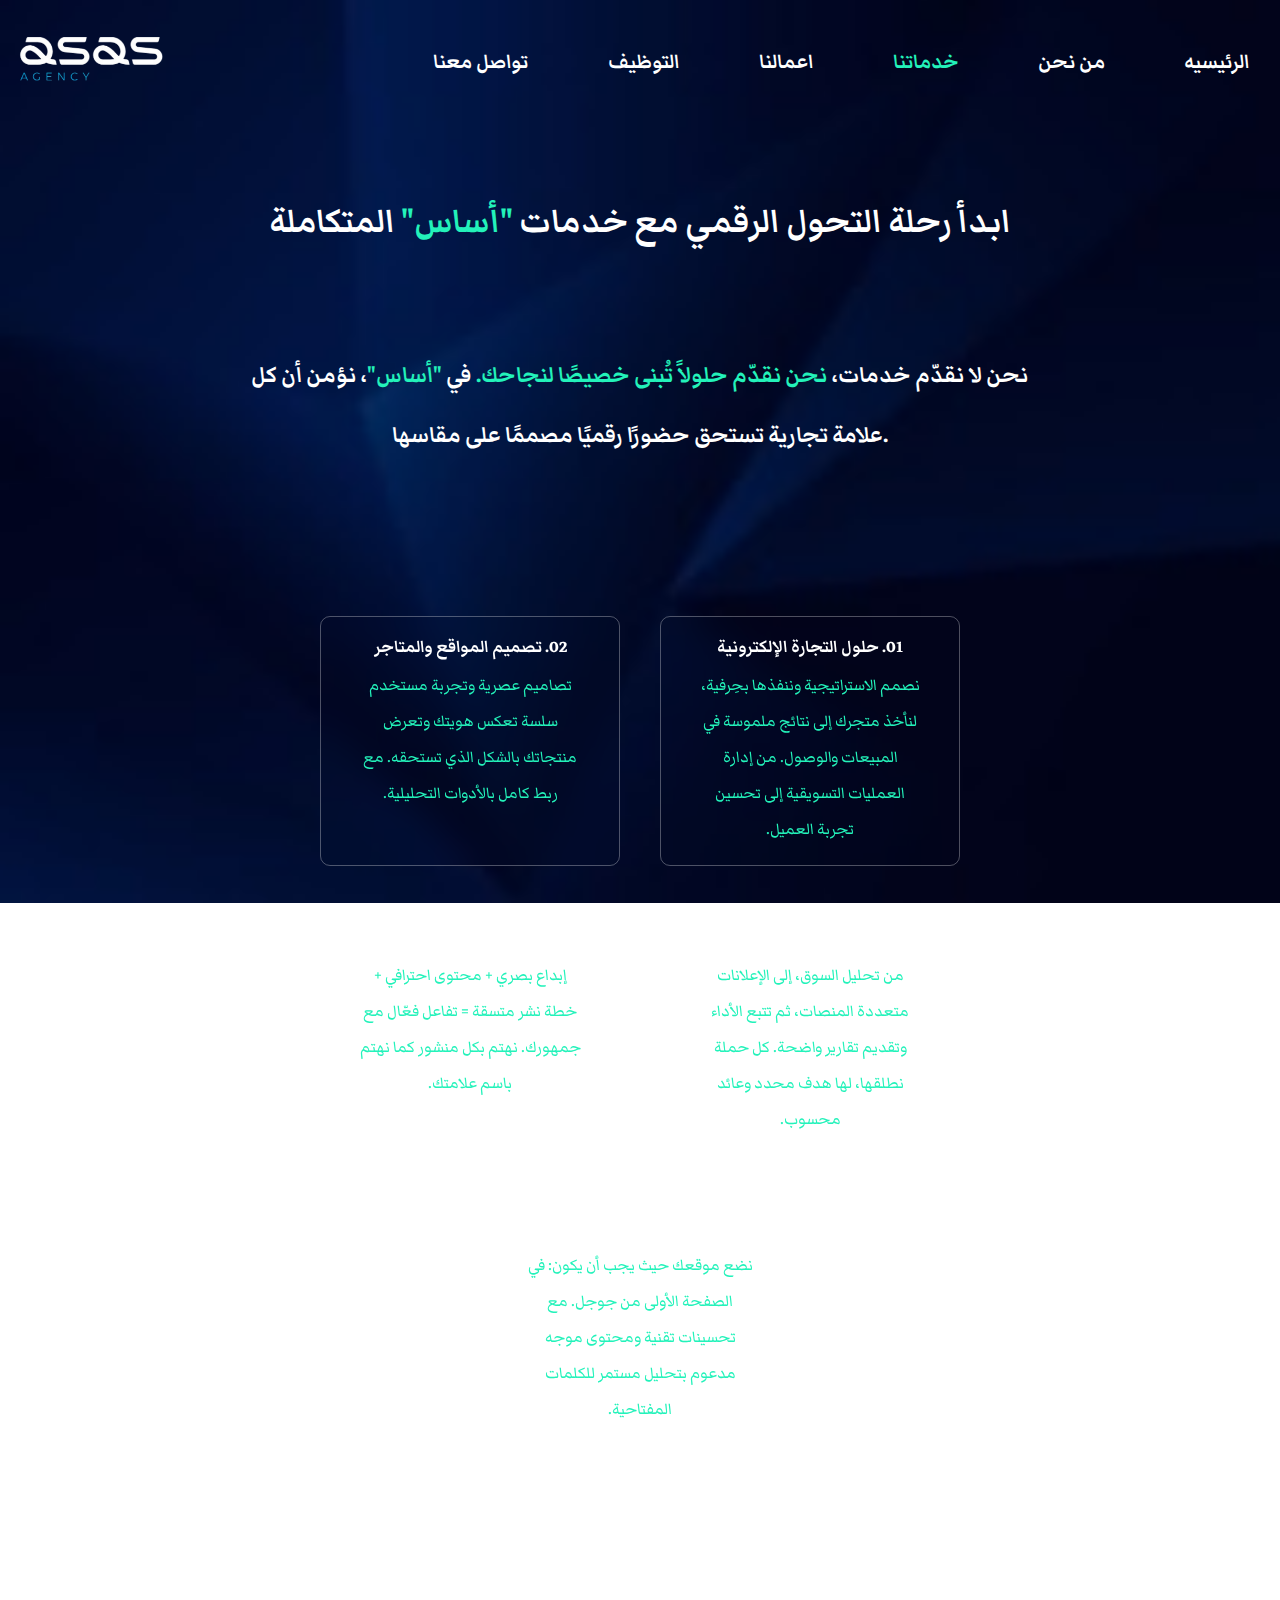
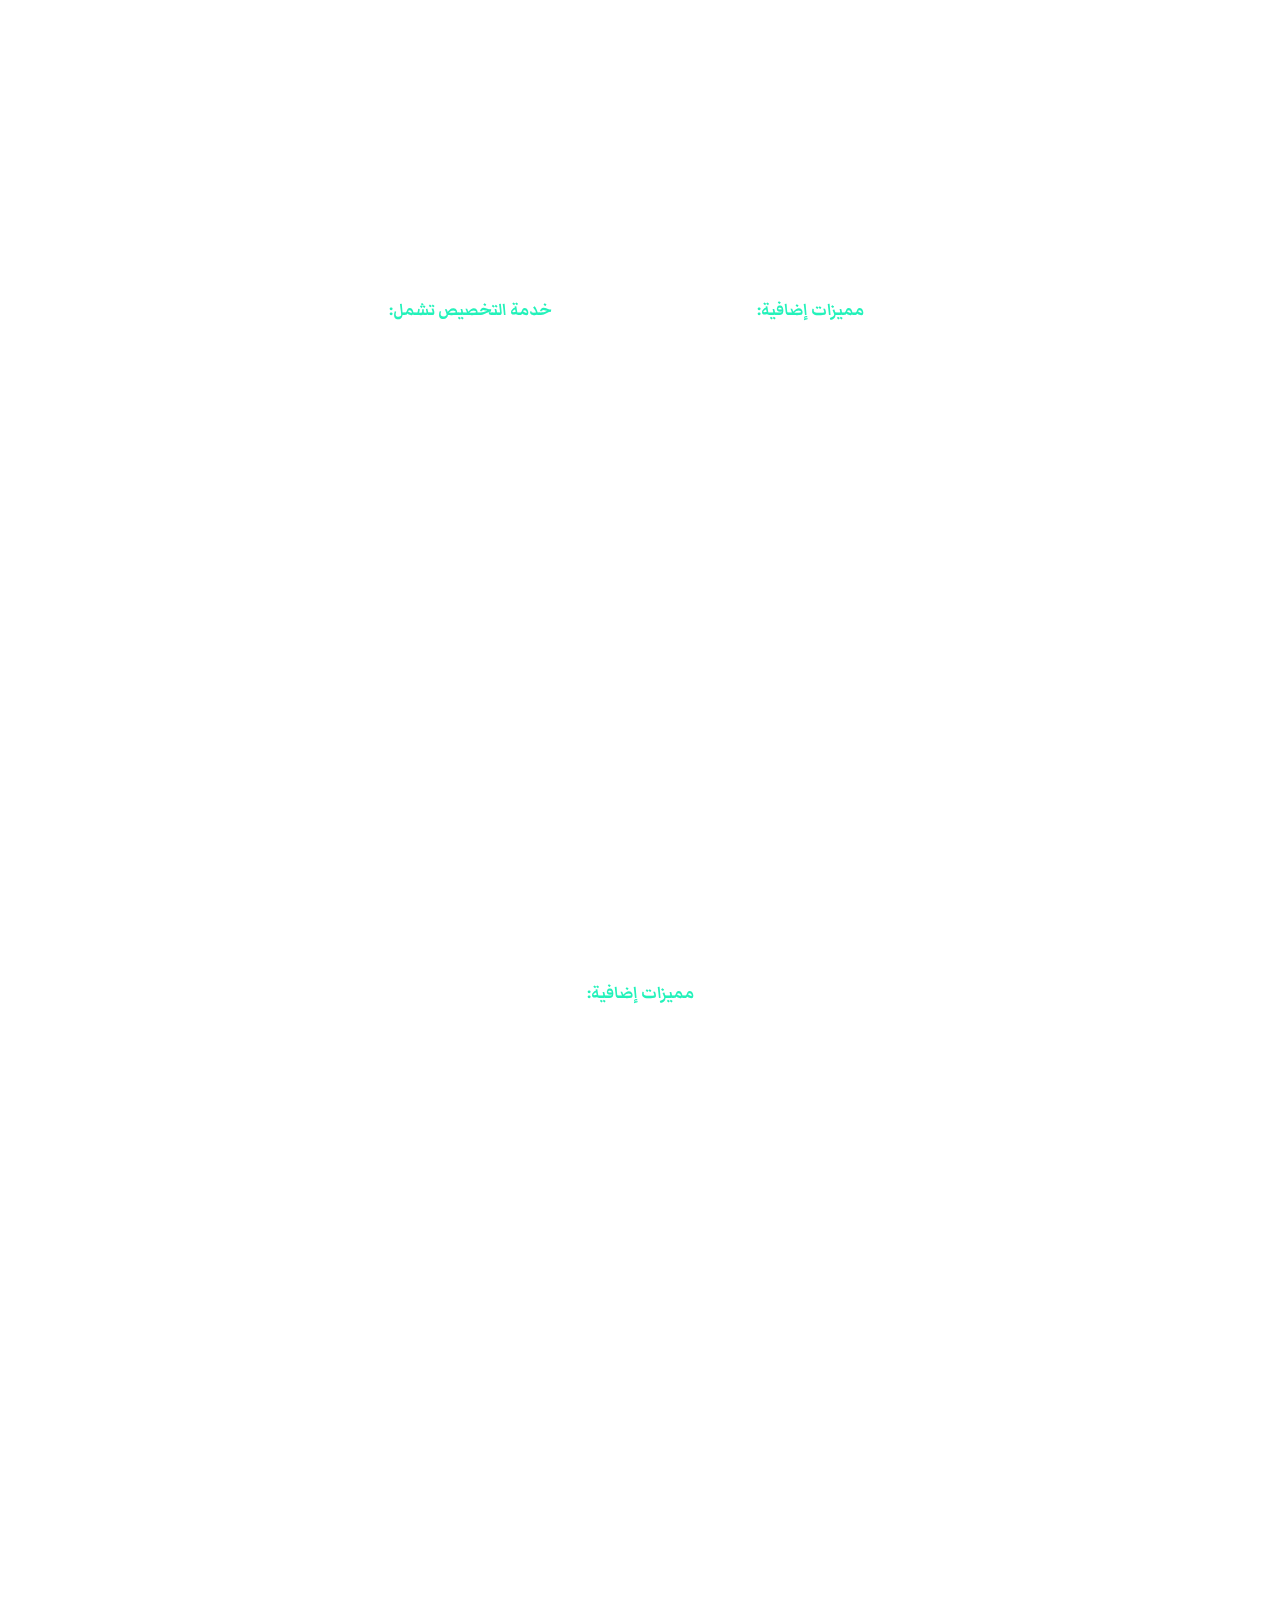
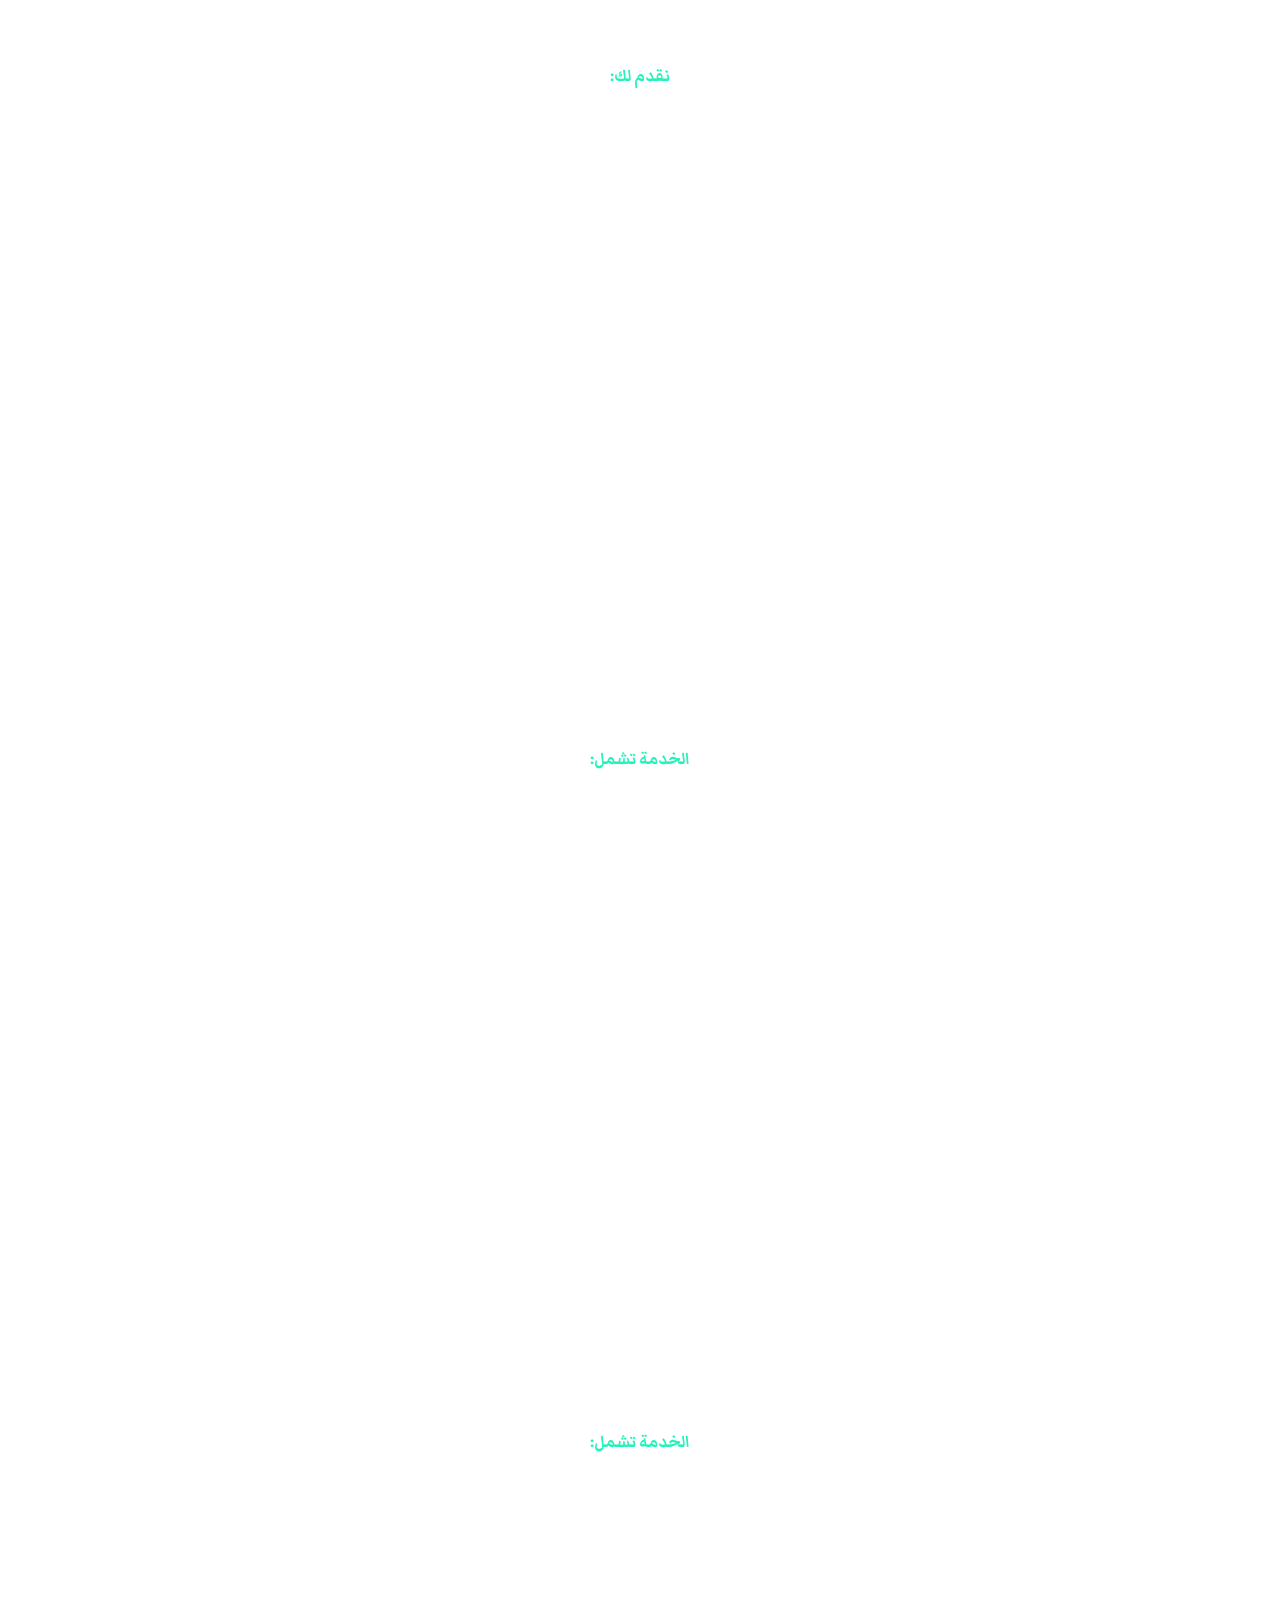
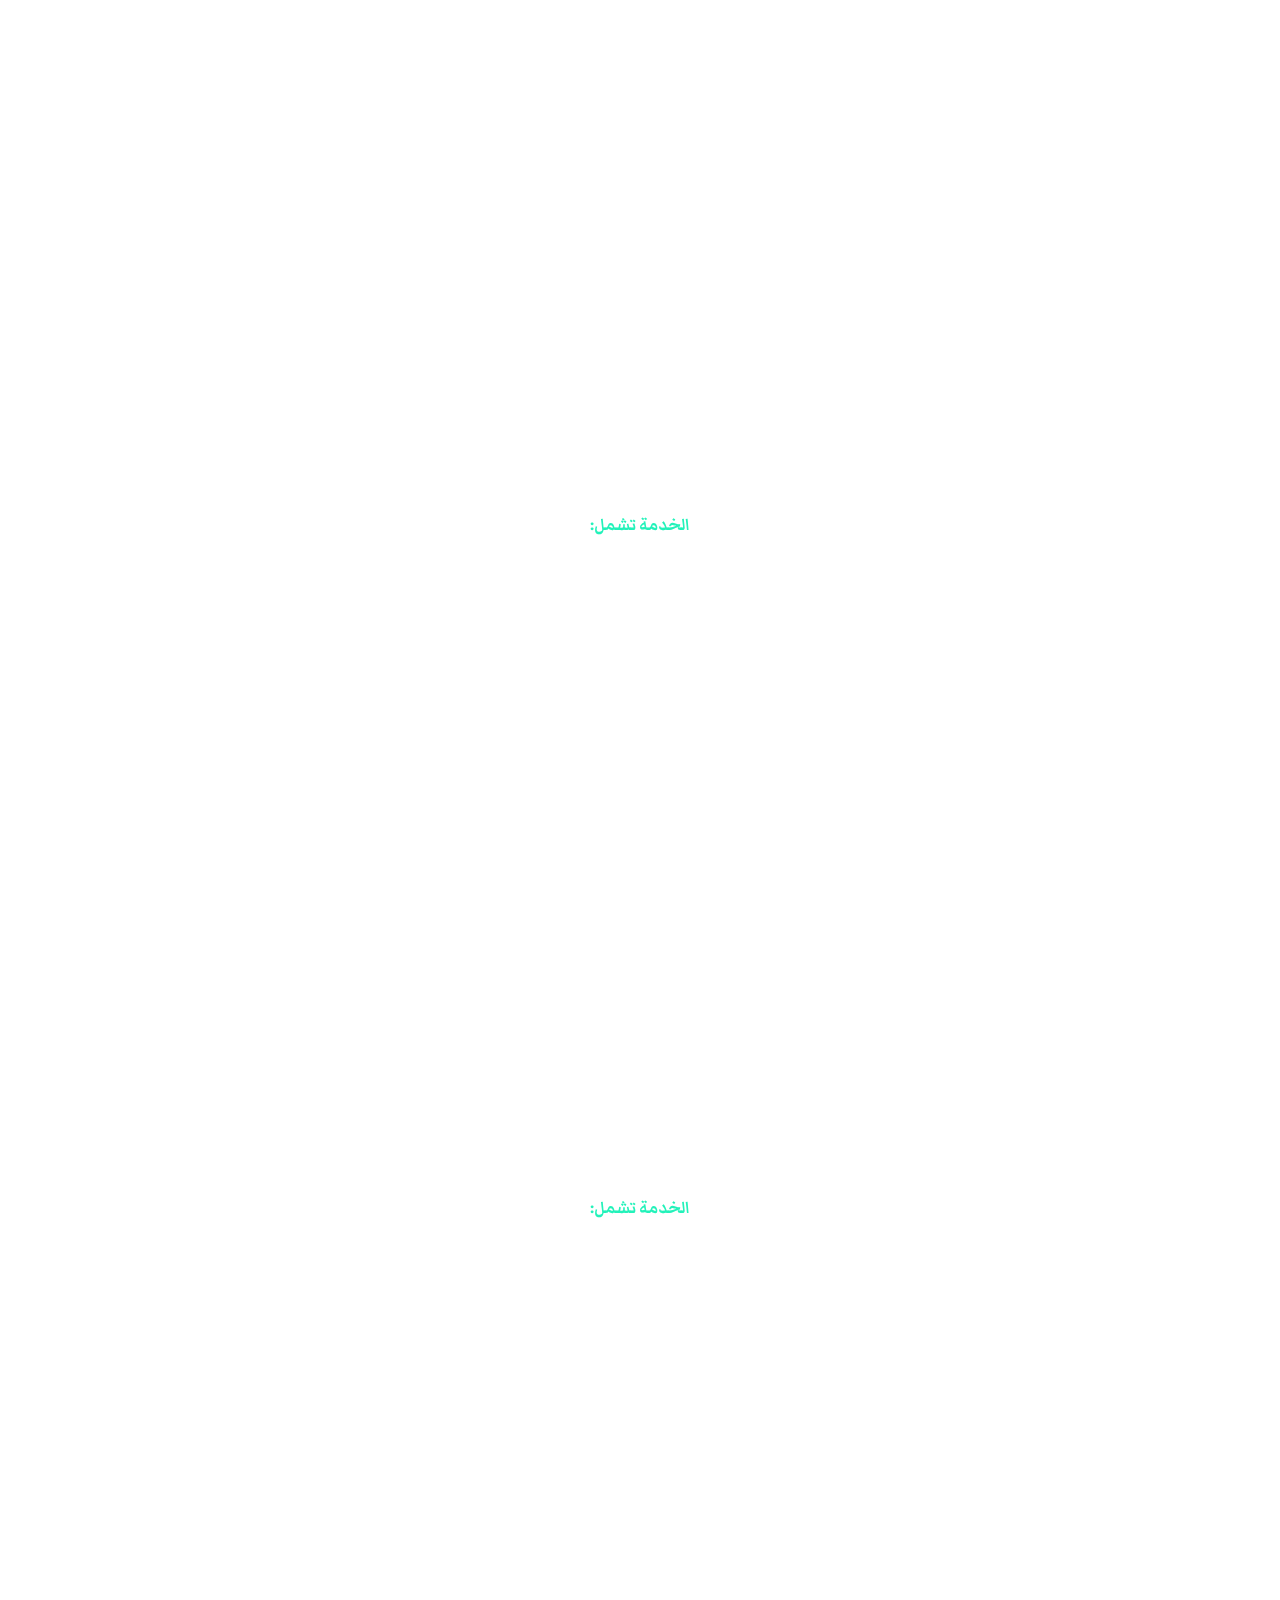
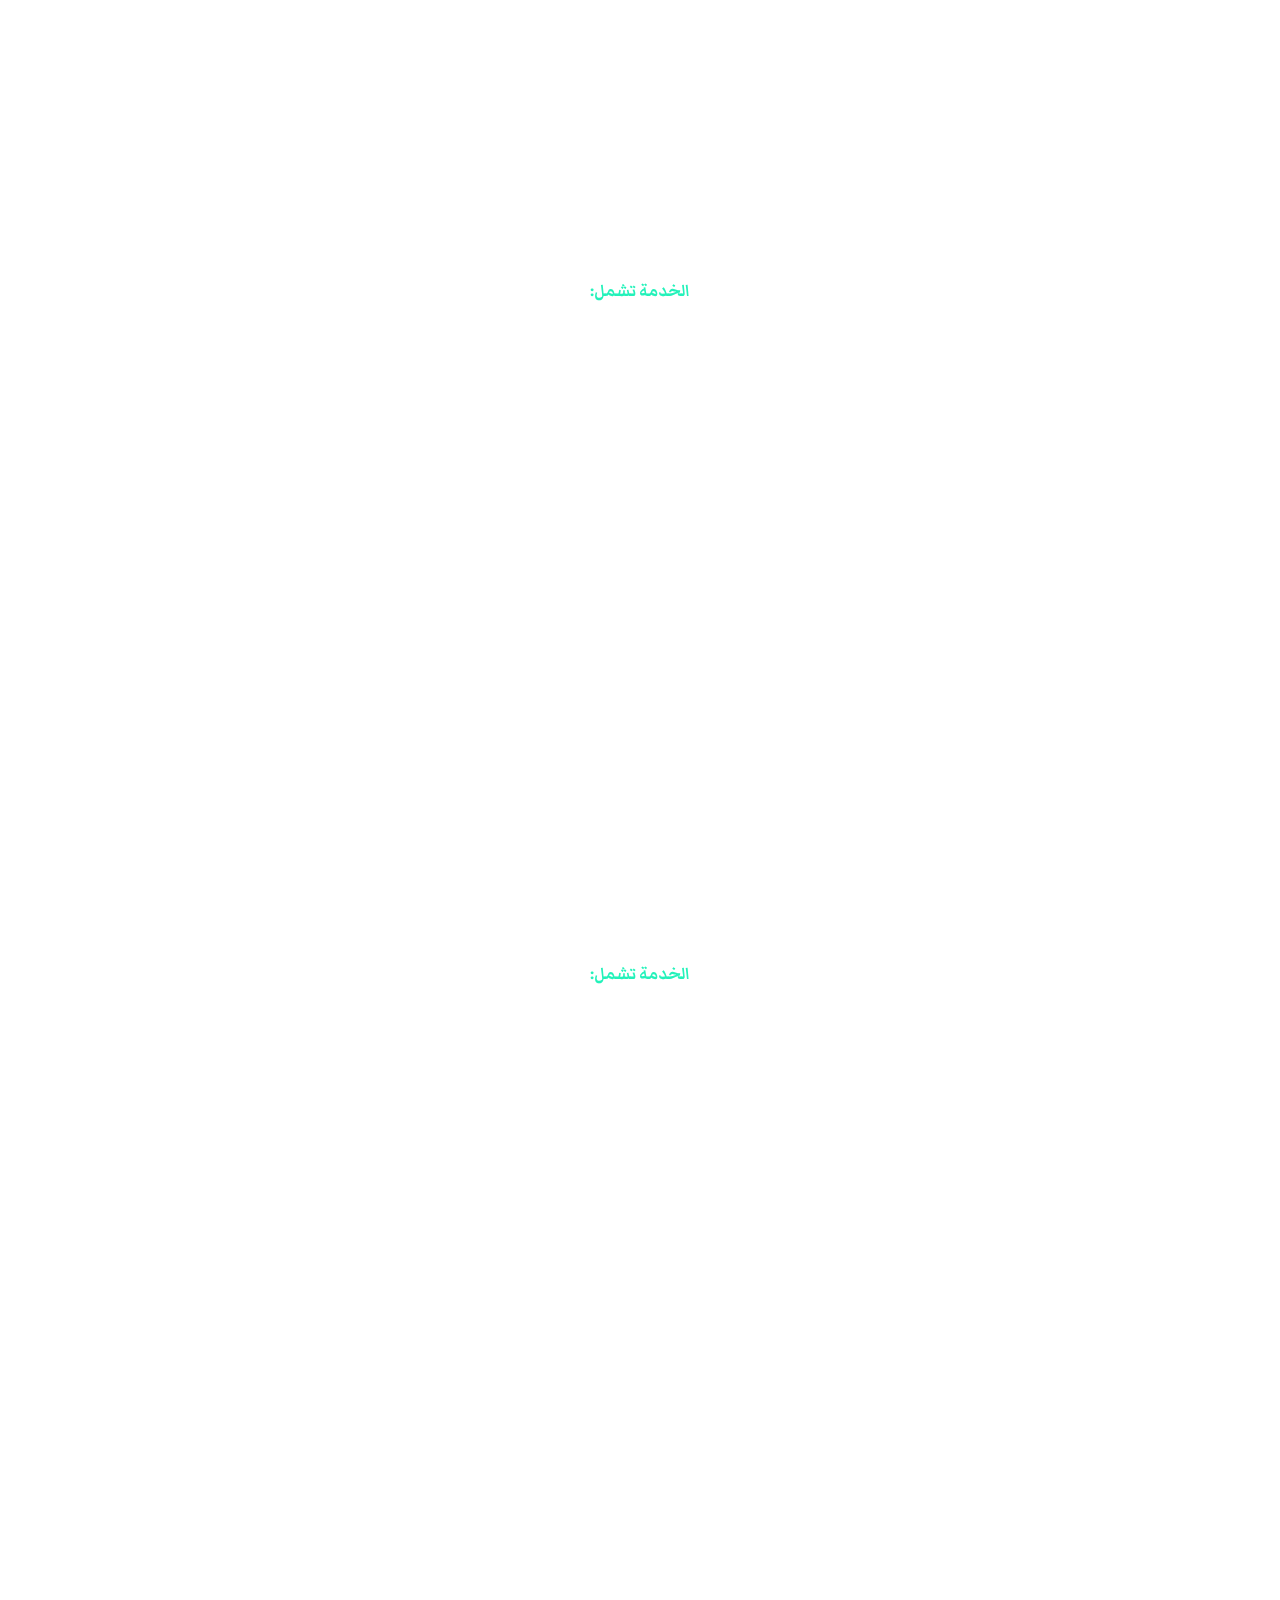
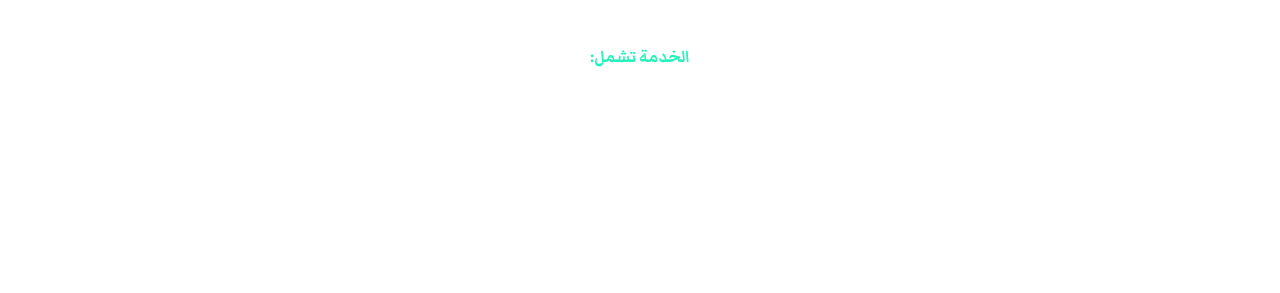
<file: services.html>
<!DOCTYPE html>
<html lang="en">
  <head>
    <meta charset="UTF-8" />
    <meta http-equiv="X-UA-Compatible" content="IE=edge" />
    <meta name="viewport" content="width=device-width, initial-scale=1" />
    <meta
      name="description"
      content="Responsive Bootstrap4 Shop Template, Created by Imran Hossain from https://imransdesign.com/"
    />

    <!-- title -->
    <title>خدماتنا</title>

    <!-- favicon -->
    <link rel="shortcut icon" type="image/png" href="assets/img/favicon.png" />
    <!-- google font -->
    <link rel="preconnect" href="https://fonts.googleapis.com" />
    <link rel="preconnect" href="https://fonts.gstatic.com" crossorigin />
    <link
      href="https://fonts.googleapis.com/css2?family=Markazi+Text:wght@400..700&family=Tajawal:wght@200;300;400;500;700;800;900&family=Zain:ital,wght@0,200;0,300;0,400;0,700;0,800;0,900;1,300;1,400&display=swap"
      rel="stylesheet"
    />
    <!-- fontawesome -->
    <link rel="stylesheet" href="assets/css/all.min.css" />
    <!-- bootstrap -->
    <link rel="stylesheet" href="assets/bootstrap/css/bootstrap.min.css" />
    <!-- owl carousel -->
    <link rel="stylesheet" href="assets/css/owl.carousel.css" />
    <!-- magnific popup -->
    <link rel="stylesheet" href="assets/css/magnific-popup.css" />
    <!-- animate css -->
    <link rel="stylesheet" href="assets/css/animate.css" />
    <!-- mean menu css -->
    <link rel="stylesheet" href="assets/css/meanmenu.min.css" />
    <!-- main style -->
    <link rel="stylesheet" href="assets/css/main.css" />
    <!-- responsive -->
    <link rel="stylesheet" href="assets/css/responsive.css" />
    <style>
      body {
        margin: 0;
        padding: 0;
        min-height: 100vh;
        background-image: url(assets/img/hero1.jpg); /* Your image path */
        background-size: cover;
        background-position: center;
        background-repeat: no-repeat;
        background-attachment: fixed;
      }
      .services-row {
        display: flex;
        justify-content: center;
        align-items: flex-start;
        flex-wrap: wrap;
        gap: 40px;
        padding: 50px 20px;
        margin-top: 100px;
      }

      .service-box {
        position: relative;
        cursor: pointer;
        text-align: center;
        transition: transform 0.3s ease;
        padding: 20px;
        border-radius: 10px;
        width: 300px;
        max-height: 250px;
        backdrop-filter: blur(15px);
        border: 1px solid rgba(255, 255, 255, 0.3);
      }

      .service-box h4 {
        color: white;
        line-height: 20px;
        margin: 0;
        white-space: nowrap;
      }

      .service-detail {
        max-height: 0;
        /* overflow: hidden;
        opacity: 0;
        transition: max-height 0.5s ease, opacity 0.5s ease; */
        /* background: rgba(255, 255, 255, 0.1); */
        color: #23f2ba;
        margin-top: 10px;
        padding: 0 15px;
        border-radius: 8px;
        font-size: 20px;
      }

      .service-box:hover .service-detail {
        max-height: 150px; /* adjust as needed */
        opacity: 1;
        padding: 10px 15px;
      }

      .service-box:hover {
        transform: scale(1.03);
      }
    </style>
  </head>
  <body>
    <!--PreLoader-->
    <div class="loader"></div>
    <!--PreLoader Ends-->

    <!-- header -->
    <div class="top-header-area" id="sticker">
      <div class="container" style="max-width: 1618px !important">
        <div class="row">
          <div class="col-lg-12 col-sm-12 text-center">
            <div class="main-menu-wrap">
              <!-- logo -->
              <div class="site-logo">
                <a href="index.html">
                  <img src="assets/img/logo.png" alt="" />
                </a>
              </div>
              <!-- logo -->

              <!-- menu start -->
              <nav class="main-menu">
                <ul>
                  <li><a href="contact.html">تواصل معنا</a></li>
                  <li><a href="contact.html">التوظيف</a></li>
                  <li><a href="news.html">اعمالنا</a></li>
                  <li class="current-list-item">
                    <a href="services.html">خدماتنا</a>
                  </li>
                  <li>
                    <a href="about.html">من نحن</a>
                  </li>
                  <li>
                    <a href="index.html">الرئيسيه</a>
                  </li>
                  <li></li>
                </ul>
              </nav>

              <div class="mobile-menu"></div>
              <!-- menu end -->
            </div>
          </div>
        </div>
      </div>
    </div>
    <!-- end header -->

    <!-- hero area -->
    <div class="hero-area hero1-bg">
      <div class="container" style="max-width: 1618px !important">
        <div class="row">
          <div class="col-lg-8 offset-lg-2 text-center">
            <h2 style="margin-top: 200px; color: white">
              ابدأ رحلة التحول الرقمي مع خدمات
              <samp
                class="orange-text"
                style="font-family: 'Markazi Text', serif"
              >
                "أساس"</samp
              >
              المتكاملة
            </h2>
            <h3 style="margin-top: 100px; color: white; line-height: 60px">
              نحن لا نقدّم خدمات،
              <samp
                class="orange-text"
                style="font-family: 'Markazi Text', serif"
                >نحن نقدّم حلولاً تُبنى خصيصًا لنجاحك.</samp
              >
              في
              <samp
                class="orange-text"
                style="font-family: 'Markazi Text', serif"
              >
                "أساس"</samp
              >، نؤمن أن كل علامة تجارية تستحق حضورًا رقميًا مصممًا على مقاسها.
            </h3>

            <div class="services-row" dir="rtl">
              <div class="service-box">
                <h4>01. حلول التجارة الإلكترونية</h4>
                <div class="service-detail">
                  نصمم الاستراتيجية وننفذها بحِرفية، لنأخذ متجرك إلى نتائج
                  ملموسة في المبيعات والوصول. من إدارة العمليات التسويقية إلى
                  تحسين تجربة العميل.
                </div>
              </div>

              <div class="service-box">
                <h4>02. تصميم المواقع والمتاجر</h4>
                <div class="service-detail">
                  تصاميم عصرية وتجربة مستخدم سلسة تعكس هويتك وتعرض منتجاتك
                  بالشكل الذي تستحقه. مع ربط كامل بالأدوات التحليلية.
                </div>
              </div>

              <div class="service-box">
                <h4>03. إدارة الحملات الإعلانية</h4>
                <div class="service-detail">
                  من تحليل السوق، إلى الإعلانات متعددة المنصات، ثم تتبع الأداء
                  وتقديم تقارير واضحة. كل حملة نطلقها، لها هدف محدد وعائد محسوب.
                </div>
              </div>

              <div class="service-box">
                <h4>04. إدارة السوشيال ميديا</h4>
                <div class="service-detail">
                  إبداع بصري + محتوى احترافي + خطة نشر متسقة = تفاعل فعّال مع
                  جمهورك. نهتم بكل منشور كما نهتم باسم علامتك.
                </div>
              </div>

              <div class="service-box">
                <h4>05. تحسين محركات البحث (SEO)</h4>
                <div class="service-detail">
                  نضع موقعك حيث يجب أن يكون: في الصفحة الأولى من جوجل. مع
                  تحسينات تقنية ومحتوى موجه مدعوم بتحليل مستمر للكلمات
                  المفتاحية.
                </div>
              </div>

              <h2 style="color: white">
                01. تصميم وتطوير المواقع والمتاجر الإلكترونية
              </h2>

              <div class="service-box" style="width: 100%; color: white">
                <div class="service-detail" style="color: white">
                  ✦ ننشئ موقعك من الصفر، لا من القوالب الجاهزة. ✦ تصميم فريد
                  يعكس هوية مشروعك ويعزز تجربة المستخدم. ✦ هيكلة الموقع بطريقة
                  تتوافق مع SEO وتسهل التصفح. ✦ توافق تام مع الهواتف والأجهزة
                  اللوحية بجميع المقاسات. ✦ لوحة تحكم سهلة باللغة التي تناسبك. ✦
                  تدريبك على إدارة الموقع بالكامل بعد التسليم.
                </div>
              </div>

              <div class="service-box">
                <h4 style="color: #23f2ba">مميزات إضافية:</h4>
                <div class="service-detail" style="color: white !important">
                  • استضافة قوية وسريعة • شهادة SSL مجانية • بريد إلكتروني رسمي
                  باسم النطاق • دعم فني على مدار الساعة • موقع قابل للتوسع
                  والتطوير المستقبلي
                </div>
              </div>
              <div class="service-box">
                <h4 style="color: #23f2ba">خدمة التخصيص تشمل:</h4>
                <div class="service-detail" style="color: white !important">
                  • صفحات تعرّف بالعلامة التجارية • مدونة / محتوى قابل للتحرير •
                  ربط الموقع بأنظمة الدفع والشحن • تكامل مع أدوات التسويق
                  والتحليلات (جوجل، واتساب، SMS)
                </div>
              </div>

              <h2 style="color: white">02. تحسين محركات البحث (SEO)</h2>
              <div
                class="service-box"
                style="width: 100%; color: white"
              >
                <div class="service-detail" style="color: white">
                  نحن لا نجعلك فقط تظهر في الصفحة الأولى من جوجل — نحن نوصلك إلى
                  العميل المناسب في الوقت المناسب. تشمل الخدمة:
                </div>
              </div>

              <div class="service-box">
                <h4 style="color: #23f2ba">مميزات إضافية:</h4>
                <div class="service-detail" style="color: white !important">
                  • تحليل شامل لكلماتك المفتاحية • كتابة محتوى متوافق مع SEO •
                  تحسين البنية التقنية للموقع • بناء روابط داخلية وخارجية •
                  متابعة الأداء • تقارير دورية وتحسين مستمر
                </div>
              </div>
              <h2 style="color: white; width: 100%">
                03. إدارة الحملات الإعلانية المدفوعة
              </h2>
              <div
                class="service-box"
                style="width: 100%; color: white"
              >
                <div class="service-detail" style="color: white">
                  ميزانيتك تعني لنا الكثير، لذا نصمم كل حملة لتقدّم أفضل عائد
                  ممكن.
                </div>
              </div>

              <div class="service-box">
                <h4 style="color: #23f2ba">نقدم لك:</h4>
                <div class="service-detail" style="color: white !important">
                  • دراسة دقيقة للجمهور والسوق • إدارة حملات على جوجل، سناب، تيك
                  توك، إنستغرام • ربط بكسلات تتبع وتحسين الاستهداف • تصاميم
                  إعلانية احترافية • تقارير أداء وتحسين مستمر
                </div>
              </div>
              <h2 style="color: white; width: 100%">
                04. إدارة حسابات التواصل الاجتماعي
              </h2>
              <div
                class="service-box"
                style="width: 100%;  color: white"
              >
                <div class="service-detail" style="color: white">
                  من التخطيط للنشر، ومن التفاعل مع الجمهور حتى رفع الوعي — نغطي
                  كل زاوية ممكن.
                </div>
              </div>

              <div class="service-box">
                <h4 style="color: #23f2ba">الخدمة تشمل:</h4>
                <div class="service-detail" style="color: white !important">
                  • خطة محتوى شهرية مخصصة • تصميم منشورات وقصص متناسقة مع الهوية
                  • إدارة يومية للحسابات والتفاعل مع الجمهور • تحليل الأداء
                  شهريًا مع توصيات للتطوير
                </div>
              </div>
              <h2 style="color: white; width: 100%">
                05. خدمات التصميم الإبداعي والموشن جرافيك
              </h2>
              <div
                class="service-box"
                style="width: 100%;  color: white"
              >
                <div class="service-detail" style="color: white">
                  لأن أول نظرة تصنع الانطباع الأول، نصنع لك تصاميم تقول كل شيء
                  دون كلمة
                </div>
              </div>

              <div class="service-box">
                <h4 style="color: #23f2ba">الخدمة تشمل:</h4>
                <div class="service-detail" style="color: white !important">
                  • تصميمات سوشيال ميديا، إعلانات، عروض تقديمية • فيديوهات موشن
                  جرافيك تسويقية توصل فكرتك بأسلوب مميز • هوية بصرية كاملة أو
                  تحديث لهويتك الحالية
                </div>
              </div>
              <h2 style="color: white; width: 100%">
                06. تصميم التطبيقات وحلول الجوال
              </h2>
              <div
                class="service-box"
                style="width: 100%;  color: white"
              >
                <div class="service-detail" style="color: white">
                  نربط فكرتك بالهاتف، ونحوّل رؤيتك إلى تطبيق متكامل يخدم عملاءك
                  بلمسة واحدة.
                </div>
              </div>

              <div class="service-box">
                <h4 style="color: #23f2ba">الخدمة تشمل:</h4>
                <div class="service-detail" style="color: white !important">
                  • تصميم UX/UI احترافي • ربط بالأنظمة التسويقية والتحليلية •
                  دعم متعدد اللغات • قابل للتطوير والتحديث المستقبلي
                </div>
              </div>
              <h2 style="color: white; width: 100%">
                07. خدمات الإنتاج المرئي والمونتاج
              </h2>
              <div
                class="service-box"
                style="width: 100%; color: white"
              >
                <div class="service-detail" style="color: white">
                  ✦ نأخذ فكرتك من الورق إلى الشاشة باحترافية.
                </div>
              </div>

              <div class="service-box">
                <h4 style="color: #23f2ba">الخدمة تشمل:</h4>
                <div class="service-detail" style="color: white !important">
                  • تصميم UX/UI احترافي • ربط بالأنظمة التسويقية والتحليلية •
                  دعم متعدد اللغات • قابل للتطوير والتحديث المستقبلي
                </div>
              </div>
              <h2 style="color: white; width: 100%">
                08. التسويق عبر المؤثرين
              </h2>
              <div
                class="service-box"
                style="width: 100%; color: white"
              >
                <div class="service-detail" style="color: white">
                  ✦ لأن التأثير لا يُقاس بعدد المتابعين فقط… بل بقوة التأثير في
                  الفئة المستهدفة. نختار لك المؤثر المناسب بناءً على تحليلات
                  دقيقة وقواعد بيانات تشمل النانو والمايكرو والميغا إنفلونسر،
                  ونُنسّق التعاون بما يضمن الظهور الأمثل لعلامتك.
                </div>
              </div>

              <div class="service-box">
                <h4 style="color: #23f2ba">الخدمة تشمل:</h4>
                <div class="service-detail" style="color: white !important">
                  • ترشيح المؤثر بناء على الجمهور والمنصة • التواصل والتفاوض
                  والتنسيق • صياغة الرسالة التسويقية للحملة • متابعة الأداء
                  وقياس التفاعل
                </div>
              </div>
              <h2 style="color: white; width: 100%">09. المحتوى الإبداعي</h2>
              <div
                class="service-box"
                style="width: 100%;  color: white"
              >
                <div class="service-detail" style="color: white">
                  ✦ كل فكرة تسويقية قوية تبدأ من نص مُبدع. نصوغ لك محتوى فريد،
                  سواء لصفحات الهبوط، منشورات، وصف منتجات أو حملات، بأسلوب جذاب
                  وبلغة تلائم جمهورك.
                </div>
              </div>

              <div class="service-box" >
                <h4 style=" color: #23f2ba">الخدمة تشمل:</h4>
                <div class="service-detail" style="color: white !important ">
                 
• كتابة نصوص تسويقية • تحسين النصوص لمحركات البحث (SEO Content)
• ابتكار عناوين ولافتات (Slogans & Headlines)
• ضبط نغمة العلامة التجارية حسب الجمهور
              </div>
            </div>
              <h2 style="color: white; width: 100%">10. إدارة المعارض والمؤتمرات</h2>
              <div
                class="service-box"
                style="width: 100% ; color: white"
              >
                <div class="service-detail" style="color: white">
           
✦ لأن التفاصيل تصنع الفارق…
نُدير معارضك ومؤتمراتك من الألف إلى الياء، من التخطيط والتنظيم إلى التنفيذ والمتابعة، بفريق متخصص وتجهيزات عالية المستوى.

                </div>
              </div>

              <div class="service-box">
                <h4 style="color: #23f2ba">الخدمة تشمل:</h4>
                <div class="service-detail" style="color: white !important">
     • تخطيط كامل للحدث وجدولة المهام
• إدارة التسجيلات والحضور والتذاكر
• تنسيق الفرق التقنية واللوجستية
• تصميم الهوية البصرية للفعالية
• توثيق الحدث بفيديوهات وصور احترافية
              </div>
            </div>
          </div>
        </div>
      </div>
    </div>
    <br /><br />

    <!-- end hero area -->

    <!-- start copyright -->
     


    <!-- jquery -->
    <script src="assets/js/jquery-1.11.3.min.js"></script>
    <!-- bootstrap -->
    <script src="assets/bootstrap/js/bootstrap.min.js"></script>
    <!-- count down -->
    <script src="assets/js/jquery.countdown.js"></script>
    <!-- isotope -->
    <script src="assets/js/jquery.isotope-3.0.6.min.js"></script>
    <!-- waypoints -->
    <script src="assets/js/waypoints.js"></script>
    <!-- owl carousel -->
    <script src="assets/js/owl.carousel.min.js"></script>
    <!-- magnific popup -->
    <script src="assets/js/jquery.magnific-popup.min.js"></script>
    <!-- mean menu -->
    <script src="assets/js/jquery.meanmenu.min.js"></script>
    <!-- sticker js -->
    <script src="assets/js/sticker.js"></script>
    <!-- main js -->
    <script src="assets/js/main.js"></script>
  </body>
</html>
</file>
<file: assets/css/responsive.css>
/* Medium Layout: 1280px. */
@media only screen and (min-width: 992px) {
}

@media only screen and (min-width: 992px) and (max-width: 1200px) { 
	.hero-text h1 {
	    font-size: 45px;
	}

	a.video-play-btn {
		right: 51%;
	}
	.hero-area div.hero-form {
		bottom: -20%;
	}

	.cart-buttons a:first-child {
	    margin-right: 0;
	    margin-bottom: 15px;
	}
	.contact-form form p input[type=email] {
	    margin-left: 8px;
	}
	.contact-form-box h4 i {
	    left: -20%;
	}
	.comment-template form p input[type=email] {
	    margin-left: 8px;
	}
	ul.main-menu li a {
	    padding: 15px 13px;
	}
	span.close-btn {
	    right: 0;
	}
	ul.sub-menu li a {
	    padding: 7px 10px;
	}

}
/* Tablet Layout: 768px. */
@media only screen and (min-width: 768px) and (max-width: 991px) { 
	.hero-text h1 {
	    font-size: 40px;
	}
	.footer-box {
	    margin-bottom: 40px;
	}
	.copyright p {
	    text-align: center;
	}
	.copyright .social-icons {
	    text-align: center;
	}
	.feature-bg:after {
		display: none;
	}
	.single-team-item {
	    margin-bottom: 30px;
	}
	table.cart-table {
	    margin-bottom: 50px;
	}
	.order-details-wrap {
	    margin-top: 50px;
	}
	.contact-form form p input[type=text], 
	.contact-form form p input[type=tel], 
	.contact-form form p input[type=email] {
	    width: 100%;
	}

	.contact-form form p input[type=email] {
	    margin-left: 0;
	    margin-top: 15px;
	}
	.contact-form form p input[type=tel] {
		margin-bottom: 15px;
	}

	.hero-area div.hero-form {
		width: 325px;
		top: 30%;
	}

	.comment-template form p input[type=text], 
	.comment-template form p input[type=email] {
	    width: 100%;
	}

	.comment-template form p input[type=email] {
	    margin-top: 15px;
	    margin-left: 0;
	}
	.sidebar-section {
	    margin-left: 0;
	    margin-top: 50px;
	}
	.single-product-img {
	    margin-bottom: 30px;
	}
	.single-product-img img {
	    width: 100%;
	}
	.single-project-img img {
	    width: 100%;
	}
	.site-logo a img {
	    max-width: 150px;
	}
	.site-logo {
	    text-align: center;
	    position: absolute;
	    z-index: 999;
	}
	.mean-container .mean-bar {
		z-index: 2;
	}
	.responsive-menu-wrap {
	    display: block;
	}
	.header-icons {
	    text-align: center;
	}
	.top-header-area {
	    padding: 15px 0;
	}

	.responsive-menu-wrap {
	    position: absolute;
	    top: 0;
	}

	.featured-section {
	    padding: 0;
	}

	.responsive-menu-wrap {
	    left: 50%;
	    margin-top: 10px;
	    margin-left: -57.5px;
	}
	.hero-text-tablecell {
	    padding: 0px 70px;
	}
	.hero-form .hero-text h1 {
	    font-size: 30px;
	}

	.hero-form .hero-text p.subtitle {
	    font-size: 13px;
	}

	.hero-form .hero-btns a.bordered-btn {
	    margin-left: 0;
	    margin-top: 20px;
	}

	.sticky-wrapper.is-sticky .top-header-area {
	    position: absolute!important;
	    background-color: transparent;
	}
	.featured-box {
	    padding: 30px;
	}

	.featured-section {
	    padding: 100px 0;
	}
	nav.main-menu {
	    display: none;
	}
	table.order-details {
	    width: 100%;
	}
	.contact-form-box h4 i {
	    left: -7%;
	}
	.single-product-content h3 {
	    font-size: 20px;
	    font-weight: 500;
	    line-height: 1.6;
	}

	.single-product-content {
	    margin-left: 15px;
	}
	a.mobile-hide.search-bar-icon {
	    display: none!important;
	}
	.mobile-show {
		display: block!important;
	}
	a.mobile-show.search-bar-icon {
	    position: absolute;
	    right: 60px;
	    top: 22px;
	    z-index: 999;
	    color: #fff;
	}

}

/* Mobile Layout: 320px. */
@media only screen and (max-width: 767px) {

	.site-logo img {
	    max-width: 150px;
	}

	.responsive-menu-wrap {
	    top: -35px;
	}

	span.close-btn {
		right: 35px;
	}
	.header-icons {
	    text-align: center;
	}
	.hero-text h1 {
	    font-size: 28px;
	}

	.hero-text p.subtitle {
	    font-size: 13px;
	}
	.section-title p {
	    max-width: 400px;
	}

	.section-title h3 {
	    font-size: 25px;
	}

	p.testimonial-body {
	    font-size: 15px;
	}
	.responsive-menu {
	    left: auto;
	    right: 0;
	}

	.featured-section {
	    padding: 0;
	}

	a.video-play-btn {
	    right: auto;
	    left: 50%;
	    margin-left: -45px;
	}

	.shop-banner h3 {
		font-size: 34px;
	}

	.footer-box {
	    margin-bottom: 50px;
	}

	.copyright p {
	    text-align: center;
	}

	.social-icons {
	    text-align: center;
	}

	.footer-area {
		padding: 80px 0;
	}

	.hero-text {
	    text-align: center;
	}

	.responsive-menu-wrap {
	    position: relative;
	}

	.breadcrumb-text h1 {
	    font-size: 30px;
	}

	.feature-bg:after {
	    display: none;
	}
	
	.text-block {
	    margin-bottom: 50px;
	}

	.single-team-item {
	    margin-bottom: 50px;
	}

	.team-bg {
	    height: 450px;
	}

	.total-section {
	    margin-top: 30px;
	}

	.order-details-wrap {
	    margin-top: 50px;
	}

	.contact-form form p input[type=text], 
	.contact-form form p input[type=tel], 
	.contact-form form p input[type=email] {
	    width: 100%;
	}
	.contact-form form p input[type=tel] {
		margin-bottom: 15px;
	}

	.contact-form form p input[type=email] {
	    margin-left: 0;
	    margin-top: 15px;
	}

	.find-location p {
	    font-size: 20px;
	}

	.comment-template form p input[type=email] {
	    margin-left: 0;
	    margin-top: 15px;
	}

	.comment-template form p input[type=text], 
	.comment-template form p input[type=email] {
	    width: 100%;
	}

	.sidebar-section {
	    margin-left: 0;
	    margin-top: 50px;
	}

	.single-product-content {
	    margin-left: 0;
	    margin-top: 15px;
	}

	.single-product-content h3 {
	    font-size: 20px;
	    line-height: 1.5;
	}

	.product-image {
	    padding: 60px;
	    padding-bottom: 0;
	}

	.header-icons {
	    text-align: right;
	    margin-top: 15px;
	}

	.feature-bg {
	    margin: 100px 0;
	}

	.margin-top-150p {
	    margin-top: 650px;
	}

	.display-hidden {
	    display: none;
	}

	.hero-area div.hero-form {
		right: 0;
	}

	.hero-btns a.boxed-btn {
	    display: block;
	    margin: 0 auto;
	}

	.hero-btns {
	    text-align: center;
	}

	.hero-btns a.bordered-btn {
	    margin-left: 0;
	    margin-top: 15px;
	    display: block;
	}
	.hero-area div.hero-form {
		width: auto;
	}
	.section-title p {
		max-width: 285px;
	}

	p.testimonial-body {
		max-width: 285px;
	}
	.hero-area div.hero-form {
		top: 0;
	}
	.single-media-wrap h4 {
	    font-size: 15px;
	}

	.sticky-wrapper.is-sticky .top-header-area {
	    position: absolute!important;
	    background-color: transparent;
	    padding: 25px 0;
	}
	.featured-box {
	    padding: 0 45px;
	    margin-bottom: 10px;
	}

	.featured-section {
	    padding: 100px 0;
	}
	.search-bar-tablecell input {
	    font-size: 20px;
	}
	.header-icons {
		margin-top: 0;
	}
	.site-logo {
    position: absolute;
	    z-index: 99;
	}

	.mean-container .mean-bar {
	    z-index: 2;
	}
	.section-title {
	    margin-bottom: 50px;
	}
	.service-text h3 {
	    font-size: 18px;
	}
	.featured-box h2 {
	    font-size: 23px;
	}

	.featured-box h3 {
	    font-size: 18px;
	}

	.cta-text h3 {
	    line-height: 1.6;
	}

	.news-text-box h3 {
	    font-size: 20px;
	    line-height: 1.5;
	}

	.copyright p {
	    padding-bottom: 0;
	}
	.single-service-box {
	    padding: 30px;
	}

	.service-icon-table {
	    height: 80px;
	}

	.service-icon-tablecell i {
	    font-size: 30px;
	}

	.main-menu {
	    display: none;
	}
	.error-text h1 {
	    font-size: 25px;
	}
	h2.widget-title {
	    font-size: 20px;
	}
	.cart-table-wrap {
	    width: 100%;
	    overflow-x: scroll;
	}
	table.cart-table {
		width: 690px;
	}
	.cart-buttons a:first-child {
	    margin-bottom: 15px;
	}
	.form-title h2 {
	    font-size: 20px;
	}

	.contact-form-box h4 i {
	    left: -20%;
	}
	.featured-text p {
	    line-height: 1.8;
	}
	.single-artcile-bg {
	    height: 300px;
	}

	.single-article-text h2 {
	    font-size: 20px;
	}

	.comments-list-wrap h3, .comment-template h4 {
	    font-size: 20px;
	}

	.comment-user-avater img {
	    max-width: 45px;
	}

	.comment-text-body {
	    padding-left: 60px;
	}

	.comment-text-body h4 a {
	    display: block;
	    border: none;
	    margin-left: 0;
	    margin-top: 10px;
	}

	.comment-text-body h4 {
	    font-size: 18px;
	}

	.comment-text-body p {
	    line-height: 1.8;
	}

	.single-comment-body.child {
	    margin-left: 0;
	}
	.single-product-content h3 {
	    font-size: 20px;
	    line-height: 1.5;
	}
	a.mobile-hide.search-bar-icon {
	    display: none!important;
	}
	.mobile-show {
		display: block!important;
	}
	a.mobile-show.search-bar-icon {
	    position: absolute;
	    right: 60px;
	    top: 22px;
	    z-index: 999;
	    color: #fff;
	}
}
/* Wide Mobile Layout: 480px. */
@media only screen and (min-width: 480px) and (max-width: 767px) { 
	.hero-area div.hero-form {
	    margin: 0 auto;
	    right: auto;
	    width: 380px;
	    left: 50%;
	    margin-left: -190px;
	}

	.hero-btns {
	    text-align: center;
	}

	.hero-btns a.bordered-btn {
	    margin-left: 0;
	    margin-top: 15px;
	    display: block;
	}
}
</file>
<file: assets/css/all.min.css>
.fa,.fab,.fal,.far,.fas{-moz-osx-font-smoothing:grayscale;-webkit-font-smoothing:antialiased;display:inline-block;font-style:normal;font-variant:normal;text-rendering:auto;line-height:1}.fa-lg{font-size:1.33333em;line-height:.75em;vertical-align:-.0667em}.fa-xs{font-size:.75em}.fa-sm{font-size:.875em}.fa-1x{font-size:1em}.fa-2x{font-size:2em}.fa-3x{font-size:3em}.fa-4x{font-size:4em}.fa-5x{font-size:5em}.fa-6x{font-size:6em}.fa-7x{font-size:7em}.fa-8x{font-size:8em}.fa-9x{font-size:9em}.fa-10x{font-size:10em}.fa-fw{text-align:center;width:1.25em}.fa-ul{list-style-type:none;margin-left:2.5em;padding-left:0}.fa-ul>li{position:relative}.fa-li{left:-2em;position:absolute;text-align:center;width:2em;line-height:inherit}.fa-border{border:.08em solid #eee;border-radius:.1em;padding:.2em .25em .15em}.fa-pull-left{float:left}.fa-pull-right{float:right}.fa.fa-pull-left,.fab.fa-pull-left,.fal.fa-pull-left,.far.fa-pull-left,.fas.fa-pull-left{margin-right:.3em}.fa.fa-pull-right,.fab.fa-pull-right,.fal.fa-pull-right,.far.fa-pull-right,.fas.fa-pull-right{margin-left:.3em}.fa-spin{animation:fa-spin 2s infinite linear}.fa-pulse{animation:fa-spin 1s infinite steps(8)}@keyframes fa-spin{0%{transform:rotate(0deg)}to{transform:rotate(1turn)}}.fa-rotate-90{-ms-filter:"progid:DXImageTransform.Microsoft.BasicImage(rotation=1)";transform:rotate(90deg)}.fa-rotate-180{-ms-filter:"progid:DXImageTransform.Microsoft.BasicImage(rotation=2)";transform:rotate(180deg)}.fa-rotate-270{-ms-filter:"progid:DXImageTransform.Microsoft.BasicImage(rotation=3)";transform:rotate(270deg)}.fa-flip-horizontal{-ms-filter:"progid:DXImageTransform.Microsoft.BasicImage(rotation=0, mirror=1)";transform:scaleX(-1)}.fa-flip-vertical{transform:scaleY(-1)}.fa-flip-horizontal.fa-flip-vertical,.fa-flip-vertical{-ms-filter:"progid:DXImageTransform.Microsoft.BasicImage(rotation=2, mirror=1)"}.fa-flip-horizontal.fa-flip-vertical{transform:scale(-1)}:root .fa-flip-horizontal,:root .fa-flip-vertical,:root .fa-rotate-90,:root .fa-rotate-180,:root .fa-rotate-270{filter:none}.fa-stack{display:inline-block;height:2em;line-height:2em;position:relative;vertical-align:middle;width:2.5em}.fa-stack-1x,.fa-stack-2x{left:0;position:absolute;text-align:center;width:100%}.fa-stack-1x{line-height:inherit}.fa-stack-2x{font-size:2em}.fa-inverse{color:#fff}.fa-500px:before{content:"\f26e"}.fa-accessible-icon:before{content:"\f368"}.fa-accusoft:before{content:"\f369"}.fa-acquisitions-incorporated:before{content:"\f6af"}.fa-ad:before{content:"\f641"}.fa-address-book:before{content:"\f2b9"}.fa-address-card:before{content:"\f2bb"}.fa-adjust:before{content:"\f042"}.fa-adn:before{content:"\f170"}.fa-adobe:before{content:"\f778"}.fa-adversal:before{content:"\f36a"}.fa-affiliatetheme:before{content:"\f36b"}.fa-air-freshener:before{content:"\f5d0"}.fa-algolia:before{content:"\f36c"}.fa-align-center:before{content:"\f037"}.fa-align-justify:before{content:"\f039"}.fa-align-left:before{content:"\f036"}.fa-align-right:before{content:"\f038"}.fa-alipay:before{content:"\f642"}.fa-allergies:before{content:"\f461"}.fa-amazon:before{content:"\f270"}.fa-amazon-pay:before{content:"\f42c"}.fa-ambulance:before{content:"\f0f9"}.fa-american-sign-language-interpreting:before{content:"\f2a3"}.fa-amilia:before{content:"\f36d"}.fa-anchor:before{content:"\f13d"}.fa-android:before{content:"\f17b"}.fa-angellist:before{content:"\f209"}.fa-angle-double-down:before{content:"\f103"}.fa-angle-double-left:before{content:"\f100"}.fa-angle-double-right:before{content:"\f101"}.fa-angle-double-up:before{content:"\f102"}.fa-angle-down:before{content:"\f107"}.fa-angle-left:before{content:"\f104"}.fa-angle-right:before{content:"\f105"}.fa-angle-up:before{content:"\f106"}.fa-angry:before{content:"\f556"}.fa-angrycreative:before{content:"\f36e"}.fa-angular:before{content:"\f420"}.fa-ankh:before{content:"\f644"}.fa-app-store:before{content:"\f36f"}.fa-app-store-ios:before{content:"\f370"}.fa-apper:before{content:"\f371"}.fa-apple:before{content:"\f179"}.fa-apple-alt:before{content:"\f5d1"}.fa-apple-pay:before{content:"\f415"}.fa-archive:before{content:"\f187"}.fa-archway:before{content:"\f557"}.fa-arrow-alt-circle-down:before{content:"\f358"}.fa-arrow-alt-circle-left:before{content:"\f359"}.fa-arrow-alt-circle-right:before{content:"\f35a"}.fa-arrow-alt-circle-up:before{content:"\f35b"}.fa-arrow-circle-down:before{content:"\f0ab"}.fa-arrow-circle-left:before{content:"\f0a8"}.fa-arrow-circle-right:before{content:"\f0a9"}.fa-arrow-circle-up:before{content:"\f0aa"}.fa-arrow-down:before{content:"\f063"}.fa-arrow-left:before{content:"\f060"}.fa-arrow-right:before{content:"\f061"}.fa-arrow-up:before{content:"\f062"}.fa-arrows-alt:before{content:"\f0b2"}.fa-arrows-alt-h:before{content:"\f337"}.fa-arrows-alt-v:before{content:"\f338"}.fa-artstation:before{content:"\f77a"}.fa-assistive-listening-systems:before{content:"\f2a2"}.fa-asterisk:before{content:"\f069"}.fa-asymmetrik:before{content:"\f372"}.fa-at:before{content:"\f1fa"}.fa-atlas:before{content:"\f558"}.fa-atlassian:before{content:"\f77b"}.fa-atom:before{content:"\f5d2"}.fa-audible:before{content:"\f373"}.fa-audio-description:before{content:"\f29e"}.fa-autoprefixer:before{content:"\f41c"}.fa-avianex:before{content:"\f374"}.fa-aviato:before{content:"\f421"}.fa-award:before{content:"\f559"}.fa-aws:before{content:"\f375"}.fa-baby:before{content:"\f77c"}.fa-baby-carriage:before{content:"\f77d"}.fa-backspace:before{content:"\f55a"}.fa-backward:before{content:"\f04a"}.fa-balance-scale:before{content:"\f24e"}.fa-ban:before{content:"\f05e"}.fa-band-aid:before{content:"\f462"}.fa-bandcamp:before{content:"\f2d5"}.fa-barcode:before{content:"\f02a"}.fa-bars:before{content:"\f0c9"}.fa-baseball-ball:before{content:"\f433"}.fa-basketball-ball:before{content:"\f434"}.fa-bath:before{content:"\f2cd"}.fa-battery-empty:before{content:"\f244"}.fa-battery-full:before{content:"\f240"}.fa-battery-half:before{content:"\f242"}.fa-battery-quarter:before{content:"\f243"}.fa-battery-three-quarters:before{content:"\f241"}.fa-bed:before{content:"\f236"}.fa-beer:before{content:"\f0fc"}.fa-behance:before{content:"\f1b4"}.fa-behance-square:before{content:"\f1b5"}.fa-bell:before{content:"\f0f3"}.fa-bell-slash:before{content:"\f1f6"}.fa-bezier-curve:before{content:"\f55b"}.fa-bible:before{content:"\f647"}.fa-bicycle:before{content:"\f206"}.fa-bimobject:before{content:"\f378"}.fa-binoculars:before{content:"\f1e5"}.fa-biohazard:before{content:"\f780"}.fa-birthday-cake:before{content:"\f1fd"}.fa-bitbucket:before{content:"\f171"}.fa-bitcoin:before{content:"\f379"}.fa-bity:before{content:"\f37a"}.fa-black-tie:before{content:"\f27e"}.fa-blackberry:before{content:"\f37b"}.fa-blender:before{content:"\f517"}.fa-blender-phone:before{content:"\f6b6"}.fa-blind:before{content:"\f29d"}.fa-blog:before{content:"\f781"}.fa-blogger:before{content:"\f37c"}.fa-blogger-b:before{content:"\f37d"}.fa-bluetooth:before{content:"\f293"}.fa-bluetooth-b:before{content:"\f294"}.fa-bold:before{content:"\f032"}.fa-bolt:before{content:"\f0e7"}.fa-bomb:before{content:"\f1e2"}.fa-bone:before{content:"\f5d7"}.fa-bong:before{content:"\f55c"}.fa-book:before{content:"\f02d"}.fa-book-dead:before{content:"\f6b7"}.fa-book-open:before{content:"\f518"}.fa-book-reader:before{content:"\f5da"}.fa-bookmark:before{content:"\f02e"}.fa-bowling-ball:before{content:"\f436"}.fa-box:before{content:"\f466"}.fa-box-open:before{content:"\f49e"}.fa-boxes:before{content:"\f468"}.fa-braille:before{content:"\f2a1"}.fa-brain:before{content:"\f5dc"}.fa-briefcase:before{content:"\f0b1"}.fa-briefcase-medical:before{content:"\f469"}.fa-broadcast-tower:before{content:"\f519"}.fa-broom:before{content:"\f51a"}.fa-brush:before{content:"\f55d"}.fa-btc:before{content:"\f15a"}.fa-bug:before{content:"\f188"}.fa-building:before{content:"\f1ad"}.fa-bullhorn:before{content:"\f0a1"}.fa-bullseye:before{content:"\f140"}.fa-burn:before{content:"\f46a"}.fa-buromobelexperte:before{content:"\f37f"}.fa-bus:before{content:"\f207"}.fa-bus-alt:before{content:"\f55e"}.fa-business-time:before{content:"\f64a"}.fa-buysellads:before{content:"\f20d"}.fa-calculator:before{content:"\f1ec"}.fa-calendar:before{content:"\f133"}.fa-calendar-alt:before{content:"\f073"}.fa-calendar-check:before{content:"\f274"}.fa-calendar-day:before{content:"\f783"}.fa-calendar-minus:before{content:"\f272"}.fa-calendar-plus:before{content:"\f271"}.fa-calendar-times:before{content:"\f273"}.fa-calendar-week:before{content:"\f784"}.fa-camera:before{content:"\f030"}.fa-camera-retro:before{content:"\f083"}.fa-campground:before{content:"\f6bb"}.fa-canadian-maple-leaf:before{content:"\f785"}.fa-candy-cane:before{content:"\f786"}.fa-cannabis:before{content:"\f55f"}.fa-capsules:before{content:"\f46b"}.fa-car:before{content:"\f1b9"}.fa-car-alt:before{content:"\f5de"}.fa-car-battery:before{content:"\f5df"}.fa-car-crash:before{content:"\f5e1"}.fa-car-side:before{content:"\f5e4"}.fa-caret-down:before{content:"\f0d7"}.fa-caret-left:before{content:"\f0d9"}.fa-caret-right:before{content:"\f0da"}.fa-caret-square-down:before{content:"\f150"}.fa-caret-square-left:before{content:"\f191"}.fa-caret-square-right:before{content:"\f152"}.fa-caret-square-up:before{content:"\f151"}.fa-caret-up:before{content:"\f0d8"}.fa-carrot:before{content:"\f787"}.fa-cart-arrow-down:before{content:"\f218"}.fa-cart-plus:before{content:"\f217"}.fa-cash-register:before{content:"\f788"}.fa-cat:before{content:"\f6be"}.fa-cc-amazon-pay:before{content:"\f42d"}.fa-cc-amex:before{content:"\f1f3"}.fa-cc-apple-pay:before{content:"\f416"}.fa-cc-diners-club:before{content:"\f24c"}.fa-cc-discover:before{content:"\f1f2"}.fa-cc-jcb:before{content:"\f24b"}.fa-cc-mastercard:before{content:"\f1f1"}.fa-cc-paypal:before{content:"\f1f4"}.fa-cc-stripe:before{content:"\f1f5"}.fa-cc-visa:before{content:"\f1f0"}.fa-centercode:before{content:"\f380"}.fa-centos:before{content:"\f789"}.fa-certificate:before{content:"\f0a3"}.fa-chair:before{content:"\f6c0"}.fa-chalkboard:before{content:"\f51b"}.fa-chalkboard-teacher:before{content:"\f51c"}.fa-charging-station:before{content:"\f5e7"}.fa-chart-area:before{content:"\f1fe"}.fa-chart-bar:before{content:"\f080"}.fa-chart-line:before{content:"\f201"}.fa-chart-pie:before{content:"\f200"}.fa-check:before{content:"\f00c"}.fa-check-circle:before{content:"\f058"}.fa-check-double:before{content:"\f560"}.fa-check-square:before{content:"\f14a"}.fa-chess:before{content:"\f439"}.fa-chess-bishop:before{content:"\f43a"}.fa-chess-board:before{content:"\f43c"}.fa-chess-king:before{content:"\f43f"}.fa-chess-knight:before{content:"\f441"}.fa-chess-pawn:before{content:"\f443"}.fa-chess-queen:before{content:"\f445"}.fa-chess-rook:before{content:"\f447"}.fa-chevron-circle-down:before{content:"\f13a"}.fa-chevron-circle-left:before{content:"\f137"}.fa-chevron-circle-right:before{content:"\f138"}.fa-chevron-circle-up:before{content:"\f139"}.fa-chevron-down:before{content:"\f078"}.fa-chevron-left:before{content:"\f053"}.fa-chevron-right:before{content:"\f054"}.fa-chevron-up:before{content:"\f077"}.fa-child:before{content:"\f1ae"}.fa-chrome:before{content:"\f268"}.fa-church:before{content:"\f51d"}.fa-circle:before{content:"\f111"}.fa-circle-notch:before{content:"\f1ce"}.fa-city:before{content:"\f64f"}.fa-clipboard:before{content:"\f328"}.fa-clipboard-check:before{content:"\f46c"}.fa-clipboard-list:before{content:"\f46d"}.fa-clock:before{content:"\f017"}.fa-clone:before{content:"\f24d"}.fa-closed-captioning:before{content:"\f20a"}.fa-cloud:before{content:"\f0c2"}.fa-cloud-download-alt:before{content:"\f381"}.fa-cloud-meatball:before{content:"\f73b"}.fa-cloud-moon:before{content:"\f6c3"}.fa-cloud-moon-rain:before{content:"\f73c"}.fa-cloud-rain:before{content:"\f73d"}.fa-cloud-showers-heavy:before{content:"\f740"}.fa-cloud-sun:before{content:"\f6c4"}.fa-cloud-sun-rain:before{content:"\f743"}.fa-cloud-upload-alt:before{content:"\f382"}.fa-cloudscale:before{content:"\f383"}.fa-cloudsmith:before{content:"\f384"}.fa-cloudversify:before{content:"\f385"}.fa-cocktail:before{content:"\f561"}.fa-code:before{content:"\f121"}.fa-code-branch:before{content:"\f126"}.fa-codepen:before{content:"\f1cb"}.fa-codiepie:before{content:"\f284"}.fa-coffee:before{content:"\f0f4"}.fa-cog:before{content:"\f013"}.fa-cogs:before{content:"\f085"}.fa-coins:before{content:"\f51e"}.fa-columns:before{content:"\f0db"}.fa-comment:before{content:"\f075"}.fa-comment-alt:before{content:"\f27a"}.fa-comment-dollar:before{content:"\f651"}.fa-comment-dots:before{content:"\f4ad"}.fa-comment-slash:before{content:"\f4b3"}.fa-comments:before{content:"\f086"}.fa-comments-dollar:before{content:"\f653"}.fa-compact-disc:before{content:"\f51f"}.fa-compass:before{content:"\f14e"}.fa-compress:before{content:"\f066"}.fa-compress-arrows-alt:before{content:"\f78c"}.fa-concierge-bell:before{content:"\f562"}.fa-confluence:before{content:"\f78d"}.fa-connectdevelop:before{content:"\f20e"}.fa-contao:before{content:"\f26d"}.fa-cookie:before{content:"\f563"}.fa-cookie-bite:before{content:"\f564"}.fa-copy:before{content:"\f0c5"}.fa-copyright:before{content:"\f1f9"}.fa-couch:before{content:"\f4b8"}.fa-cpanel:before{content:"\f388"}.fa-creative-commons:before{content:"\f25e"}.fa-creative-commons-by:before{content:"\f4e7"}.fa-creative-commons-nc:before{content:"\f4e8"}.fa-creative-commons-nc-eu:before{content:"\f4e9"}.fa-creative-commons-nc-jp:before{content:"\f4ea"}.fa-creative-commons-nd:before{content:"\f4eb"}.fa-creative-commons-pd:before{content:"\f4ec"}.fa-creative-commons-pd-alt:before{content:"\f4ed"}.fa-creative-commons-remix:before{content:"\f4ee"}.fa-creative-commons-sa:before{content:"\f4ef"}.fa-creative-commons-sampling:before{content:"\f4f0"}.fa-creative-commons-sampling-plus:before{content:"\f4f1"}.fa-creative-commons-share:before{content:"\f4f2"}.fa-creative-commons-zero:before{content:"\f4f3"}.fa-credit-card:before{content:"\f09d"}.fa-critical-role:before{content:"\f6c9"}.fa-crop:before{content:"\f125"}.fa-crop-alt:before{content:"\f565"}.fa-cross:before{content:"\f654"}.fa-crosshairs:before{content:"\f05b"}.fa-crow:before{content:"\f520"}.fa-crown:before{content:"\f521"}.fa-css3:before{content:"\f13c"}.fa-css3-alt:before{content:"\f38b"}.fa-cube:before{content:"\f1b2"}.fa-cubes:before{content:"\f1b3"}.fa-cut:before{content:"\f0c4"}.fa-cuttlefish:before{content:"\f38c"}.fa-d-and-d:before{content:"\f38d"}.fa-d-and-d-beyond:before{content:"\f6ca"}.fa-dashcube:before{content:"\f210"}.fa-database:before{content:"\f1c0"}.fa-deaf:before{content:"\f2a4"}.fa-delicious:before{content:"\f1a5"}.fa-democrat:before{content:"\f747"}.fa-deploydog:before{content:"\f38e"}.fa-deskpro:before{content:"\f38f"}.fa-desktop:before{content:"\f108"}.fa-dev:before{content:"\f6cc"}.fa-deviantart:before{content:"\f1bd"}.fa-dharmachakra:before{content:"\f655"}.fa-dhl:before{content:"\f790"}.fa-diagnoses:before{content:"\f470"}.fa-diaspora:before{content:"\f791"}.fa-dice:before{content:"\f522"}.fa-dice-d20:before{content:"\f6cf"}.fa-dice-d6:before{content:"\f6d1"}.fa-dice-five:before{content:"\f523"}.fa-dice-four:before{content:"\f524"}.fa-dice-one:before{content:"\f525"}.fa-dice-six:before{content:"\f526"}.fa-dice-three:before{content:"\f527"}.fa-dice-two:before{content:"\f528"}.fa-digg:before{content:"\f1a6"}.fa-digital-ocean:before{content:"\f391"}.fa-digital-tachograph:before{content:"\f566"}.fa-directions:before{content:"\f5eb"}.fa-discord:before{content:"\f392"}.fa-discourse:before{content:"\f393"}.fa-divide:before{content:"\f529"}.fa-dizzy:before{content:"\f567"}.fa-dna:before{content:"\f471"}.fa-dochub:before{content:"\f394"}.fa-docker:before{content:"\f395"}.fa-dog:before{content:"\f6d3"}.fa-dollar-sign:before{content:"\f155"}.fa-dolly:before{content:"\f472"}.fa-dolly-flatbed:before{content:"\f474"}.fa-donate:before{content:"\f4b9"}.fa-door-closed:before{content:"\f52a"}.fa-door-open:before{content:"\f52b"}.fa-dot-circle:before{content:"\f192"}.fa-dove:before{content:"\f4ba"}.fa-download:before{content:"\f019"}.fa-draft2digital:before{content:"\f396"}.fa-drafting-compass:before{content:"\f568"}.fa-dragon:before{content:"\f6d5"}.fa-draw-polygon:before{content:"\f5ee"}.fa-dribbble:before{content:"\f17d"}.fa-dribbble-square:before{content:"\f397"}.fa-dropbox:before{content:"\f16b"}.fa-drum:before{content:"\f569"}.fa-drum-steelpan:before{content:"\f56a"}.fa-drumstick-bite:before{content:"\f6d7"}.fa-drupal:before{content:"\f1a9"}.fa-dumbbell:before{content:"\f44b"}.fa-dumpster:before{content:"\f793"}.fa-dumpster-fire:before{content:"\f794"}.fa-dungeon:before{content:"\f6d9"}.fa-dyalog:before{content:"\f399"}.fa-earlybirds:before{content:"\f39a"}.fa-ebay:before{content:"\f4f4"}.fa-edge:before{content:"\f282"}.fa-edit:before{content:"\f044"}.fa-eject:before{content:"\f052"}.fa-elementor:before{content:"\f430"}.fa-ellipsis-h:before{content:"\f141"}.fa-ellipsis-v:before{content:"\f142"}.fa-ello:before{content:"\f5f1"}.fa-ember:before{content:"\f423"}.fa-empire:before{content:"\f1d1"}.fa-envelope:before{content:"\f0e0"}.fa-envelope-open:before{content:"\f2b6"}.fa-envelope-open-text:before{content:"\f658"}.fa-envelope-square:before{content:"\f199"}.fa-envira:before{content:"\f299"}.fa-equals:before{content:"\f52c"}.fa-eraser:before{content:"\f12d"}.fa-erlang:before{content:"\f39d"}.fa-ethereum:before{content:"\f42e"}.fa-ethernet:before{content:"\f796"}.fa-etsy:before{content:"\f2d7"}.fa-euro-sign:before{content:"\f153"}.fa-exchange-alt:before{content:"\f362"}.fa-exclamation:before{content:"\f12a"}.fa-exclamation-circle:before{content:"\f06a"}.fa-exclamation-triangle:before{content:"\f071"}.fa-expand:before{content:"\f065"}.fa-expand-arrows-alt:before{content:"\f31e"}.fa-expeditedssl:before{content:"\f23e"}.fa-external-link-alt:before{content:"\f35d"}.fa-external-link-square-alt:before{content:"\f360"}.fa-eye:before{content:"\f06e"}.fa-eye-dropper:before{content:"\f1fb"}.fa-eye-slash:before{content:"\f070"}.fa-facebook:before{content:"\f09a"}.fa-facebook-f:before{content:"\f39e"}.fa-facebook-messenger:before{content:"\f39f"}.fa-facebook-square:before{content:"\f082"}.fa-fantasy-flight-games:before{content:"\f6dc"}.fa-fast-backward:before{content:"\f049"}.fa-fast-forward:before{content:"\f050"}.fa-fax:before{content:"\f1ac"}.fa-feather:before{content:"\f52d"}.fa-feather-alt:before{content:"\f56b"}.fa-fedex:before{content:"\f797"}.fa-fedora:before{content:"\f798"}.fa-female:before{content:"\f182"}.fa-fighter-jet:before{content:"\f0fb"}.fa-figma:before{content:"\f799"}.fa-file:before{content:"\f15b"}.fa-file-alt:before{content:"\f15c"}.fa-file-archive:before{content:"\f1c6"}.fa-file-audio:before{content:"\f1c7"}.fa-file-code:before{content:"\f1c9"}.fa-file-contract:before{content:"\f56c"}.fa-file-csv:before{content:"\f6dd"}.fa-file-download:before{content:"\f56d"}.fa-file-excel:before{content:"\f1c3"}.fa-file-export:before{content:"\f56e"}.fa-file-image:before{content:"\f1c5"}.fa-file-import:before{content:"\f56f"}.fa-file-invoice:before{content:"\f570"}.fa-file-invoice-dollar:before{content:"\f571"}.fa-file-medical:before{content:"\f477"}.fa-file-medical-alt:before{content:"\f478"}.fa-file-pdf:before{content:"\f1c1"}.fa-file-powerpoint:before{content:"\f1c4"}.fa-file-prescription:before{content:"\f572"}.fa-file-signature:before{content:"\f573"}.fa-file-upload:before{content:"\f574"}.fa-file-video:before{content:"\f1c8"}.fa-file-word:before{content:"\f1c2"}.fa-fill:before{content:"\f575"}.fa-fill-drip:before{content:"\f576"}.fa-film:before{content:"\f008"}.fa-filter:before{content:"\f0b0"}.fa-fingerprint:before{content:"\f577"}.fa-fire:before{content:"\f06d"}.fa-fire-alt:before{content:"\f7e4"}.fa-fire-extinguisher:before{content:"\f134"}.fa-firefox:before{content:"\f269"}.fa-first-aid:before{content:"\f479"}.fa-first-order:before{content:"\f2b0"}.fa-first-order-alt:before{content:"\f50a"}.fa-firstdraft:before{content:"\f3a1"}.fa-fish:before{content:"\f578"}.fa-fist-raised:before{content:"\f6de"}.fa-flag:before{content:"\f024"}.fa-flag-checkered:before{content:"\f11e"}.fa-flag-usa:before{content:"\f74d"}.fa-flask:before{content:"\f0c3"}.fa-flickr:before{content:"\f16e"}.fa-flipboard:before{content:"\f44d"}.fa-flushed:before{content:"\f579"}.fa-fly:before{content:"\f417"}.fa-folder:before{content:"\f07b"}.fa-folder-minus:before{content:"\f65d"}.fa-folder-open:before{content:"\f07c"}.fa-folder-plus:before{content:"\f65e"}.fa-font:before{content:"\f031"}.fa-font-awesome:before{content:"\f2b4"}.fa-font-awesome-alt:before{content:"\f35c"}.fa-font-awesome-flag:before{content:"\f425"}.fa-font-awesome-logo-full:before{content:"\f4e6"}.fa-fonticons:before{content:"\f280"}.fa-fonticons-fi:before{content:"\f3a2"}.fa-football-ball:before{content:"\f44e"}.fa-fort-awesome:before{content:"\f286"}.fa-fort-awesome-alt:before{content:"\f3a3"}.fa-forumbee:before{content:"\f211"}.fa-forward:before{content:"\f04e"}.fa-foursquare:before{content:"\f180"}.fa-free-code-camp:before{content:"\f2c5"}.fa-freebsd:before{content:"\f3a4"}.fa-frog:before{content:"\f52e"}.fa-frown:before{content:"\f119"}.fa-frown-open:before{content:"\f57a"}.fa-fulcrum:before{content:"\f50b"}.fa-funnel-dollar:before{content:"\f662"}.fa-futbol:before{content:"\f1e3"}.fa-galactic-republic:before{content:"\f50c"}.fa-galactic-senate:before{content:"\f50d"}.fa-gamepad:before{content:"\f11b"}.fa-gas-pump:before{content:"\f52f"}.fa-gavel:before{content:"\f0e3"}.fa-gem:before{content:"\f3a5"}.fa-genderless:before{content:"\f22d"}.fa-get-pocket:before{content:"\f265"}.fa-gg:before{content:"\f260"}.fa-gg-circle:before{content:"\f261"}.fa-ghost:before{content:"\f6e2"}.fa-gift:before{content:"\f06b"}.fa-gifts:before{content:"\f79c"}.fa-git:before{content:"\f1d3"}.fa-git-square:before{content:"\f1d2"}.fa-github:before{content:"\f09b"}.fa-github-alt:before{content:"\f113"}.fa-github-square:before{content:"\f092"}.fa-gitkraken:before{content:"\f3a6"}.fa-gitlab:before{content:"\f296"}.fa-gitter:before{content:"\f426"}.fa-glass-cheers:before{content:"\f79f"}.fa-glass-martini:before{content:"\f000"}.fa-glass-martini-alt:before{content:"\f57b"}.fa-glass-whiskey:before{content:"\f7a0"}.fa-glasses:before{content:"\f530"}.fa-glide:before{content:"\f2a5"}.fa-glide-g:before{content:"\f2a6"}.fa-globe:before{content:"\f0ac"}.fa-globe-africa:before{content:"\f57c"}.fa-globe-americas:before{content:"\f57d"}.fa-globe-asia:before{content:"\f57e"}.fa-globe-europe:before{content:"\f7a2"}.fa-gofore:before{content:"\f3a7"}.fa-golf-ball:before{content:"\f450"}.fa-goodreads:before{content:"\f3a8"}.fa-goodreads-g:before{content:"\f3a9"}.fa-google:before{content:"\f1a0"}.fa-google-drive:before{content:"\f3aa"}.fa-google-play:before{content:"\f3ab"}.fa-google-plus:before{content:"\f2b3"}.fa-google-plus-g:before{content:"\f0d5"}.fa-google-plus-square:before{content:"\f0d4"}.fa-google-wallet:before{content:"\f1ee"}.fa-gopuram:before{content:"\f664"}.fa-graduation-cap:before{content:"\f19d"}.fa-gratipay:before{content:"\f184"}.fa-grav:before{content:"\f2d6"}.fa-greater-than:before{content:"\f531"}.fa-greater-than-equal:before{content:"\f532"}.fa-grimace:before{content:"\f57f"}.fa-grin:before{content:"\f580"}.fa-grin-alt:before{content:"\f581"}.fa-grin-beam:before{content:"\f582"}.fa-grin-beam-sweat:before{content:"\f583"}.fa-grin-hearts:before{content:"\f584"}.fa-grin-squint:before{content:"\f585"}.fa-grin-squint-tears:before{content:"\f586"}.fa-grin-stars:before{content:"\f587"}.fa-grin-tears:before{content:"\f588"}.fa-grin-tongue:before{content:"\f589"}.fa-grin-tongue-squint:before{content:"\f58a"}.fa-grin-tongue-wink:before{content:"\f58b"}.fa-grin-wink:before{content:"\f58c"}.fa-grip-horizontal:before{content:"\f58d"}.fa-grip-lines:before{content:"\f7a4"}.fa-grip-lines-vertical:before{content:"\f7a5"}.fa-grip-vertical:before{content:"\f58e"}.fa-gripfire:before{content:"\f3ac"}.fa-grunt:before{content:"\f3ad"}.fa-guitar:before{content:"\f7a6"}.fa-gulp:before{content:"\f3ae"}.fa-h-square:before{content:"\f0fd"}.fa-hacker-news:before{content:"\f1d4"}.fa-hacker-news-square:before{content:"\f3af"}.fa-hackerrank:before{content:"\f5f7"}.fa-hammer:before{content:"\f6e3"}.fa-hamsa:before{content:"\f665"}.fa-hand-holding:before{content:"\f4bd"}.fa-hand-holding-heart:before{content:"\f4be"}.fa-hand-holding-usd:before{content:"\f4c0"}.fa-hand-lizard:before{content:"\f258"}.fa-hand-paper:before{content:"\f256"}.fa-hand-peace:before{content:"\f25b"}.fa-hand-point-down:before{content:"\f0a7"}.fa-hand-point-left:before{content:"\f0a5"}.fa-hand-point-right:before{content:"\f0a4"}.fa-hand-point-up:before{content:"\f0a6"}.fa-hand-pointer:before{content:"\f25a"}.fa-hand-rock:before{content:"\f255"}.fa-hand-scissors:before{content:"\f257"}.fa-hand-spock:before{content:"\f259"}.fa-hands:before{content:"\f4c2"}.fa-hands-helping:before{content:"\f4c4"}.fa-handshake:before{content:"\f2b5"}.fa-hanukiah:before{content:"\f6e6"}.fa-hashtag:before{content:"\f292"}.fa-hat-wizard:before{content:"\f6e8"}.fa-haykal:before{content:"\f666"}.fa-hdd:before{content:"\f0a0"}.fa-heading:before{content:"\f1dc"}.fa-headphones:before{content:"\f025"}.fa-headphones-alt:before{content:"\f58f"}.fa-headset:before{content:"\f590"}.fa-heart:before{content:"\f004"}.fa-heart-broken:before{content:"\f7a9"}.fa-heartbeat:before{content:"\f21e"}.fa-helicopter:before{content:"\f533"}.fa-highlighter:before{content:"\f591"}.fa-hiking:before{content:"\f6ec"}.fa-hippo:before{content:"\f6ed"}.fa-hips:before{content:"\f452"}.fa-hire-a-helper:before{content:"\f3b0"}.fa-history:before{content:"\f1da"}.fa-hockey-puck:before{content:"\f453"}.fa-holly-berry:before{content:"\f7aa"}.fa-home:before{content:"\f015"}.fa-hooli:before{content:"\f427"}.fa-hornbill:before{content:"\f592"}.fa-horse:before{content:"\f6f0"}.fa-horse-head:before{content:"\f7ab"}.fa-hospital:before{content:"\f0f8"}.fa-hospital-alt:before{content:"\f47d"}.fa-hospital-symbol:before{content:"\f47e"}.fa-hot-tub:before{content:"\f593"}.fa-hotel:before{content:"\f594"}.fa-hotjar:before{content:"\f3b1"}.fa-hourglass:before{content:"\f254"}.fa-hourglass-end:before{content:"\f253"}.fa-hourglass-half:before{content:"\f252"}.fa-hourglass-start:before{content:"\f251"}.fa-house-damage:before{content:"\f6f1"}.fa-houzz:before{content:"\f27c"}.fa-hryvnia:before{content:"\f6f2"}.fa-html5:before{content:"\f13b"}.fa-hubspot:before{content:"\f3b2"}.fa-i-cursor:before{content:"\f246"}.fa-icicles:before{content:"\f7ad"}.fa-id-badge:before{content:"\f2c1"}.fa-id-card:before{content:"\f2c2"}.fa-id-card-alt:before{content:"\f47f"}.fa-igloo:before{content:"\f7ae"}.fa-image:before{content:"\f03e"}.fa-images:before{content:"\f302"}.fa-imdb:before{content:"\f2d8"}.fa-inbox:before{content:"\f01c"}.fa-indent:before{content:"\f03c"}.fa-industry:before{content:"\f275"}.fa-infinity:before{content:"\f534"}.fa-info:before{content:"\f129"}.fa-info-circle:before{content:"\f05a"}.fa-instagram:before{content:"\f16d"}.fa-intercom:before{content:"\f7af"}.fa-internet-explorer:before{content:"\f26b"}.fa-invision:before{content:"\f7b0"}.fa-ioxhost:before{content:"\f208"}.fa-italic:before{content:"\f033"}.fa-itunes:before{content:"\f3b4"}.fa-itunes-note:before{content:"\f3b5"}.fa-java:before{content:"\f4e4"}.fa-jedi:before{content:"\f669"}.fa-jedi-order:before{content:"\f50e"}.fa-jenkins:before{content:"\f3b6"}.fa-jira:before{content:"\f7b1"}.fa-joget:before{content:"\f3b7"}.fa-joint:before{content:"\f595"}.fa-joomla:before{content:"\f1aa"}.fa-journal-whills:before{content:"\f66a"}.fa-js:before{content:"\f3b8"}.fa-js-square:before{content:"\f3b9"}.fa-jsfiddle:before{content:"\f1cc"}.fa-kaaba:before{content:"\f66b"}.fa-kaggle:before{content:"\f5fa"}.fa-key:before{content:"\f084"}.fa-keybase:before{content:"\f4f5"}.fa-keyboard:before{content:"\f11c"}.fa-keycdn:before{content:"\f3ba"}.fa-khanda:before{content:"\f66d"}.fa-kickstarter:before{content:"\f3bb"}.fa-kickstarter-k:before{content:"\f3bc"}.fa-kiss:before{content:"\f596"}.fa-kiss-beam:before{content:"\f597"}.fa-kiss-wink-heart:before{content:"\f598"}.fa-kiwi-bird:before{content:"\f535"}.fa-korvue:before{content:"\f42f"}.fa-landmark:before{content:"\f66f"}.fa-language:before{content:"\f1ab"}.fa-laptop:before{content:"\f109"}.fa-laptop-code:before{content:"\f5fc"}.fa-laravel:before{content:"\f3bd"}.fa-lastfm:before{content:"\f202"}.fa-lastfm-square:before{content:"\f203"}.fa-laugh:before{content:"\f599"}.fa-laugh-beam:before{content:"\f59a"}.fa-laugh-squint:before{content:"\f59b"}.fa-laugh-wink:before{content:"\f59c"}.fa-layer-group:before{content:"\f5fd"}.fa-leaf:before{content:"\f06c"}.fa-leanpub:before{content:"\f212"}.fa-lemon:before{content:"\f094"}.fa-less:before{content:"\f41d"}.fa-less-than:before{content:"\f536"}.fa-less-than-equal:before{content:"\f537"}.fa-level-down-alt:before{content:"\f3be"}.fa-level-up-alt:before{content:"\f3bf"}.fa-life-ring:before{content:"\f1cd"}.fa-lightbulb:before{content:"\f0eb"}.fa-line:before{content:"\f3c0"}.fa-link:before{content:"\f0c1"}.fa-linkedin:before{content:"\f08c"}.fa-linkedin-in:before{content:"\f0e1"}.fa-linode:before{content:"\f2b8"}.fa-linux:before{content:"\f17c"}.fa-lira-sign:before{content:"\f195"}.fa-list:before{content:"\f03a"}.fa-list-alt:before{content:"\f022"}.fa-list-ol:before{content:"\f0cb"}.fa-list-ul:before{content:"\f0ca"}.fa-location-arrow:before{content:"\f124"}.fa-lock:before{content:"\f023"}.fa-lock-open:before{content:"\f3c1"}.fa-long-arrow-alt-down:before{content:"\f309"}.fa-long-arrow-alt-left:before{content:"\f30a"}.fa-long-arrow-alt-right:before{content:"\f30b"}.fa-long-arrow-alt-up:before{content:"\f30c"}.fa-low-vision:before{content:"\f2a8"}.fa-luggage-cart:before{content:"\f59d"}.fa-lyft:before{content:"\f3c3"}.fa-magento:before{content:"\f3c4"}.fa-magic:before{content:"\f0d0"}.fa-magnet:before{content:"\f076"}.fa-mail-bulk:before{content:"\f674"}.fa-mailchimp:before{content:"\f59e"}.fa-male:before{content:"\f183"}.fa-mandalorian:before{content:"\f50f"}.fa-map:before{content:"\f279"}.fa-map-marked:before{content:"\f59f"}.fa-map-marked-alt:before{content:"\f5a0"}.fa-map-marker:before{content:"\f041"}.fa-map-marker-alt:before{content:"\f3c5"}.fa-map-pin:before{content:"\f276"}.fa-map-signs:before{content:"\f277"}.fa-markdown:before{content:"\f60f"}.fa-marker:before{content:"\f5a1"}.fa-mars:before{content:"\f222"}.fa-mars-double:before{content:"\f227"}.fa-mars-stroke:before{content:"\f229"}.fa-mars-stroke-h:before{content:"\f22b"}.fa-mars-stroke-v:before{content:"\f22a"}.fa-mask:before{content:"\f6fa"}.fa-mastodon:before{content:"\f4f6"}.fa-maxcdn:before{content:"\f136"}.fa-medal:before{content:"\f5a2"}.fa-medapps:before{content:"\f3c6"}.fa-medium:before{content:"\f23a"}.fa-medium-m:before{content:"\f3c7"}.fa-medkit:before{content:"\f0fa"}.fa-medrt:before{content:"\f3c8"}.fa-meetup:before{content:"\f2e0"}.fa-megaport:before{content:"\f5a3"}.fa-meh:before{content:"\f11a"}.fa-meh-blank:before{content:"\f5a4"}.fa-meh-rolling-eyes:before{content:"\f5a5"}.fa-memory:before{content:"\f538"}.fa-mendeley:before{content:"\f7b3"}.fa-menorah:before{content:"\f676"}.fa-mercury:before{content:"\f223"}.fa-meteor:before{content:"\f753"}.fa-microchip:before{content:"\f2db"}.fa-microphone:before{content:"\f130"}.fa-microphone-alt:before{content:"\f3c9"}.fa-microphone-alt-slash:before{content:"\f539"}.fa-microphone-slash:before{content:"\f131"}.fa-microscope:before{content:"\f610"}.fa-microsoft:before{content:"\f3ca"}.fa-minus:before{content:"\f068"}.fa-minus-circle:before{content:"\f056"}.fa-minus-square:before{content:"\f146"}.fa-mitten:before{content:"\f7b5"}.fa-mix:before{content:"\f3cb"}.fa-mixcloud:before{content:"\f289"}.fa-mizuni:before{content:"\f3cc"}.fa-mobile:before{content:"\f10b"}.fa-mobile-alt:before{content:"\f3cd"}.fa-modx:before{content:"\f285"}.fa-monero:before{content:"\f3d0"}.fa-money-bill:before{content:"\f0d6"}.fa-money-bill-alt:before{content:"\f3d1"}.fa-money-bill-wave:before{content:"\f53a"}.fa-money-bill-wave-alt:before{content:"\f53b"}.fa-money-check:before{content:"\f53c"}.fa-money-check-alt:before{content:"\f53d"}.fa-monument:before{content:"\f5a6"}.fa-moon:before{content:"\f186"}.fa-mortar-pestle:before{content:"\f5a7"}.fa-mosque:before{content:"\f678"}.fa-motorcycle:before{content:"\f21c"}.fa-mountain:before{content:"\f6fc"}.fa-mouse-pointer:before{content:"\f245"}.fa-mug-hot:before{content:"\f7b6"}.fa-music:before{content:"\f001"}.fa-napster:before{content:"\f3d2"}.fa-neos:before{content:"\f612"}.fa-network-wired:before{content:"\f6ff"}.fa-neuter:before{content:"\f22c"}.fa-newspaper:before{content:"\f1ea"}.fa-nimblr:before{content:"\f5a8"}.fa-nintendo-switch:before{content:"\f418"}.fa-node:before{content:"\f419"}.fa-node-js:before{content:"\f3d3"}.fa-not-equal:before{content:"\f53e"}.fa-notes-medical:before{content:"\f481"}.fa-npm:before{content:"\f3d4"}.fa-ns8:before{content:"\f3d5"}.fa-nutritionix:before{content:"\f3d6"}.fa-object-group:before{content:"\f247"}.fa-object-ungroup:before{content:"\f248"}.fa-odnoklassniki:before{content:"\f263"}.fa-odnoklassniki-square:before{content:"\f264"}.fa-oil-can:before{content:"\f613"}.fa-old-republic:before{content:"\f510"}.fa-om:before{content:"\f679"}.fa-opencart:before{content:"\f23d"}.fa-openid:before{content:"\f19b"}.fa-opera:before{content:"\f26a"}.fa-optin-monster:before{content:"\f23c"}.fa-osi:before{content:"\f41a"}.fa-otter:before{content:"\f700"}.fa-outdent:before{content:"\f03b"}.fa-page4:before{content:"\f3d7"}.fa-pagelines:before{content:"\f18c"}.fa-paint-brush:before{content:"\f1fc"}.fa-paint-roller:before{content:"\f5aa"}.fa-palette:before{content:"\f53f"}.fa-palfed:before{content:"\f3d8"}.fa-pallet:before{content:"\f482"}.fa-paper-plane:before{content:"\f1d8"}.fa-paperclip:before{content:"\f0c6"}.fa-parachute-box:before{content:"\f4cd"}.fa-paragraph:before{content:"\f1dd"}.fa-parking:before{content:"\f540"}.fa-passport:before{content:"\f5ab"}.fa-pastafarianism:before{content:"\f67b"}.fa-paste:before{content:"\f0ea"}.fa-patreon:before{content:"\f3d9"}.fa-pause:before{content:"\f04c"}.fa-pause-circle:before{content:"\f28b"}.fa-paw:before{content:"\f1b0"}.fa-paypal:before{content:"\f1ed"}.fa-peace:before{content:"\f67c"}.fa-pen:before{content:"\f304"}.fa-pen-alt:before{content:"\f305"}.fa-pen-fancy:before{content:"\f5ac"}.fa-pen-nib:before{content:"\f5ad"}.fa-pen-square:before{content:"\f14b"}.fa-pencil-alt:before{content:"\f303"}.fa-pencil-ruler:before{content:"\f5ae"}.fa-penny-arcade:before{content:"\f704"}.fa-people-carry:before{content:"\f4ce"}.fa-percent:before{content:"\f295"}.fa-percentage:before{content:"\f541"}.fa-periscope:before{content:"\f3da"}.fa-person-booth:before{content:"\f756"}.fa-phabricator:before{content:"\f3db"}.fa-phoenix-framework:before{content:"\f3dc"}.fa-phoenix-squadron:before{content:"\f511"}.fa-phone:before{content:"\f095"}.fa-phone-slash:before{content:"\f3dd"}.fa-phone-square:before{content:"\f098"}.fa-phone-volume:before{content:"\f2a0"}.fa-php:before{content:"\f457"}.fa-pied-piper:before{content:"\f2ae"}.fa-pied-piper-alt:before{content:"\f1a8"}.fa-pied-piper-hat:before{content:"\f4e5"}.fa-pied-piper-pp:before{content:"\f1a7"}.fa-piggy-bank:before{content:"\f4d3"}.fa-pills:before{content:"\f484"}.fa-pinterest:before{content:"\f0d2"}.fa-pinterest-p:before{content:"\f231"}.fa-pinterest-square:before{content:"\f0d3"}.fa-place-of-worship:before{content:"\f67f"}.fa-plane:before{content:"\f072"}.fa-plane-arrival:before{content:"\f5af"}.fa-plane-departure:before{content:"\f5b0"}.fa-play:before{content:"\f04b"}.fa-play-circle:before{content:"\f144"}.fa-playstation:before{content:"\f3df"}.fa-plug:before{content:"\f1e6"}.fa-plus:before{content:"\f067"}.fa-plus-circle:before{content:"\f055"}.fa-plus-square:before{content:"\f0fe"}.fa-podcast:before{content:"\f2ce"}.fa-poll:before{content:"\f681"}.fa-poll-h:before{content:"\f682"}.fa-poo:before{content:"\f2fe"}.fa-poo-storm:before{content:"\f75a"}.fa-poop:before{content:"\f619"}.fa-portrait:before{content:"\f3e0"}.fa-pound-sign:before{content:"\f154"}.fa-power-off:before{content:"\f011"}.fa-pray:before{content:"\f683"}.fa-praying-hands:before{content:"\f684"}.fa-prescription:before{content:"\f5b1"}.fa-prescription-bottle:before{content:"\f485"}.fa-prescription-bottle-alt:before{content:"\f486"}.fa-print:before{content:"\f02f"}.fa-procedures:before{content:"\f487"}.fa-product-hunt:before{content:"\f288"}.fa-project-diagram:before{content:"\f542"}.fa-pushed:before{content:"\f3e1"}.fa-puzzle-piece:before{content:"\f12e"}.fa-python:before{content:"\f3e2"}.fa-qq:before{content:"\f1d6"}.fa-qrcode:before{content:"\f029"}.fa-question:before{content:"\f128"}.fa-question-circle:before{content:"\f059"}.fa-quidditch:before{content:"\f458"}.fa-quinscape:before{content:"\f459"}.fa-quora:before{content:"\f2c4"}.fa-quote-left:before{content:"\f10d"}.fa-quote-right:before{content:"\f10e"}.fa-quran:before{content:"\f687"}.fa-r-project:before{content:"\f4f7"}.fa-radiation:before{content:"\f7b9"}.fa-radiation-alt:before{content:"\f7ba"}.fa-rainbow:before{content:"\f75b"}.fa-random:before{content:"\f074"}.fa-raspberry-pi:before{content:"\f7bb"}.fa-ravelry:before{content:"\f2d9"}.fa-react:before{content:"\f41b"}.fa-reacteurope:before{content:"\f75d"}.fa-readme:before{content:"\f4d5"}.fa-rebel:before{content:"\f1d0"}.fa-receipt:before{content:"\f543"}.fa-recycle:before{content:"\f1b8"}.fa-red-river:before{content:"\f3e3"}.fa-reddit:before{content:"\f1a1"}.fa-reddit-alien:before{content:"\f281"}.fa-reddit-square:before{content:"\f1a2"}.fa-redhat:before{content:"\f7bc"}.fa-redo:before{content:"\f01e"}.fa-redo-alt:before{content:"\f2f9"}.fa-registered:before{content:"\f25d"}.fa-renren:before{content:"\f18b"}.fa-reply:before{content:"\f3e5"}.fa-reply-all:before{content:"\f122"}.fa-replyd:before{content:"\f3e6"}.fa-republican:before{content:"\f75e"}.fa-researchgate:before{content:"\f4f8"}.fa-resolving:before{content:"\f3e7"}.fa-restroom:before{content:"\f7bd"}.fa-retweet:before{content:"\f079"}.fa-rev:before{content:"\f5b2"}.fa-ribbon:before{content:"\f4d6"}.fa-ring:before{content:"\f70b"}.fa-road:before{content:"\f018"}.fa-robot:before{content:"\f544"}.fa-rocket:before{content:"\f135"}.fa-rocketchat:before{content:"\f3e8"}.fa-rockrms:before{content:"\f3e9"}.fa-route:before{content:"\f4d7"}.fa-rss:before{content:"\f09e"}.fa-rss-square:before{content:"\f143"}.fa-ruble-sign:before{content:"\f158"}.fa-ruler:before{content:"\f545"}.fa-ruler-combined:before{content:"\f546"}.fa-ruler-horizontal:before{content:"\f547"}.fa-ruler-vertical:before{content:"\f548"}.fa-running:before{content:"\f70c"}.fa-rupee-sign:before{content:"\f156"}.fa-sad-cry:before{content:"\f5b3"}.fa-sad-tear:before{content:"\f5b4"}.fa-safari:before{content:"\f267"}.fa-sass:before{content:"\f41e"}.fa-satellite:before{content:"\f7bf"}.fa-satellite-dish:before{content:"\f7c0"}.fa-save:before{content:"\f0c7"}.fa-schlix:before{content:"\f3ea"}.fa-school:before{content:"\f549"}.fa-screwdriver:before{content:"\f54a"}.fa-scribd:before{content:"\f28a"}.fa-scroll:before{content:"\f70e"}.fa-sd-card:before{content:"\f7c2"}.fa-search:before{content:"\f002"}.fa-search-dollar:before{content:"\f688"}.fa-search-location:before{content:"\f689"}.fa-search-minus:before{content:"\f010"}.fa-search-plus:before{content:"\f00e"}.fa-searchengin:before{content:"\f3eb"}.fa-seedling:before{content:"\f4d8"}.fa-sellcast:before{content:"\f2da"}.fa-sellsy:before{content:"\f213"}.fa-server:before{content:"\f233"}.fa-servicestack:before{content:"\f3ec"}.fa-shapes:before{content:"\f61f"}.fa-share:before{content:"\f064"}.fa-share-alt:before{content:"\f1e0"}.fa-share-alt-square:before{content:"\f1e1"}.fa-share-square:before{content:"\f14d"}.fa-shekel-sign:before{content:"\f20b"}.fa-shield-alt:before{content:"\f3ed"}.fa-ship:before{content:"\f21a"}.fa-shipping-fast:before{content:"\f48b"}.fa-shirtsinbulk:before{content:"\f214"}.fa-shoe-prints:before{content:"\f54b"}.fa-shopping-bag:before{content:"\f290"}.fa-shopping-basket:before{content:"\f291"}.fa-shopping-cart:before{content:"\f07a"}.fa-shopware:before{content:"\f5b5"}.fa-shower:before{content:"\f2cc"}.fa-shuttle-van:before{content:"\f5b6"}.fa-sign:before{content:"\f4d9"}.fa-sign-in-alt:before{content:"\f2f6"}.fa-sign-language:before{content:"\f2a7"}.fa-sign-out-alt:before{content:"\f2f5"}.fa-signal:before{content:"\f012"}.fa-signature:before{content:"\f5b7"}.fa-sim-card:before{content:"\f7c4"}.fa-simplybuilt:before{content:"\f215"}.fa-sistrix:before{content:"\f3ee"}.fa-sitemap:before{content:"\f0e8"}.fa-sith:before{content:"\f512"}.fa-skating:before{content:"\f7c5"}.fa-sketch:before{content:"\f7c6"}.fa-skiing:before{content:"\f7c9"}.fa-skiing-nordic:before{content:"\f7ca"}.fa-skull:before{content:"\f54c"}.fa-skull-crossbones:before{content:"\f714"}.fa-skyatlas:before{content:"\f216"}.fa-skype:before{content:"\f17e"}.fa-slack:before{content:"\f198"}.fa-slack-hash:before{content:"\f3ef"}.fa-slash:before{content:"\f715"}.fa-sleigh:before{content:"\f7cc"}.fa-sliders-h:before{content:"\f1de"}.fa-slideshare:before{content:"\f1e7"}.fa-smile:before{content:"\f118"}.fa-smile-beam:before{content:"\f5b8"}.fa-smile-wink:before{content:"\f4da"}.fa-smog:before{content:"\f75f"}.fa-smoking:before{content:"\f48d"}.fa-smoking-ban:before{content:"\f54d"}.fa-sms:before{content:"\f7cd"}.fa-snapchat:before{content:"\f2ab"}.fa-snapchat-ghost:before{content:"\f2ac"}.fa-snapchat-square:before{content:"\f2ad"}.fa-snowboarding:before{content:"\f7ce"}.fa-snowflake:before{content:"\f2dc"}.fa-snowman:before{content:"\f7d0"}.fa-snowplow:before{content:"\f7d2"}.fa-socks:before{content:"\f696"}.fa-solar-panel:before{content:"\f5ba"}.fa-sort:before{content:"\f0dc"}.fa-sort-alpha-down:before{content:"\f15d"}.fa-sort-alpha-up:before{content:"\f15e"}.fa-sort-amount-down:before{content:"\f160"}.fa-sort-amount-up:before{content:"\f161"}.fa-sort-down:before{content:"\f0dd"}.fa-sort-numeric-down:before{content:"\f162"}.fa-sort-numeric-up:before{content:"\f163"}.fa-sort-up:before{content:"\f0de"}.fa-soundcloud:before{content:"\f1be"}.fa-sourcetree:before{content:"\f7d3"}.fa-spa:before{content:"\f5bb"}.fa-space-shuttle:before{content:"\f197"}.fa-speakap:before{content:"\f3f3"}.fa-spider:before{content:"\f717"}.fa-spinner:before{content:"\f110"}.fa-splotch:before{content:"\f5bc"}.fa-spotify:before{content:"\f1bc"}.fa-spray-can:before{content:"\f5bd"}.fa-square:before{content:"\f0c8"}.fa-square-full:before{content:"\f45c"}.fa-square-root-alt:before{content:"\f698"}.fa-squarespace:before{content:"\f5be"}.fa-stack-exchange:before{content:"\f18d"}.fa-stack-overflow:before{content:"\f16c"}.fa-stamp:before{content:"\f5bf"}.fa-star:before{content:"\f005"}.fa-star-and-crescent:before{content:"\f699"}.fa-star-half:before{content:"\f089"}.fa-star-half-alt:before{content:"\f5c0"}.fa-star-of-david:before{content:"\f69a"}.fa-star-of-life:before{content:"\f621"}.fa-staylinked:before{content:"\f3f5"}.fa-steam:before{content:"\f1b6"}.fa-steam-square:before{content:"\f1b7"}.fa-steam-symbol:before{content:"\f3f6"}.fa-step-backward:before{content:"\f048"}.fa-step-forward:before{content:"\f051"}.fa-stethoscope:before{content:"\f0f1"}.fa-sticker-mule:before{content:"\f3f7"}.fa-sticky-note:before{content:"\f249"}.fa-stop:before{content:"\f04d"}.fa-stop-circle:before{content:"\f28d"}.fa-stopwatch:before{content:"\f2f2"}.fa-store:before{content:"\f54e"}.fa-store-alt:before{content:"\f54f"}.fa-strava:before{content:"\f428"}.fa-stream:before{content:"\f550"}.fa-street-view:before{content:"\f21d"}.fa-strikethrough:before{content:"\f0cc"}.fa-stripe:before{content:"\f429"}.fa-stripe-s:before{content:"\f42a"}.fa-stroopwafel:before{content:"\f551"}.fa-studiovinari:before{content:"\f3f8"}.fa-stumbleupon:before{content:"\f1a4"}.fa-stumbleupon-circle:before{content:"\f1a3"}.fa-subscript:before{content:"\f12c"}.fa-subway:before{content:"\f239"}.fa-suitcase:before{content:"\f0f2"}.fa-suitcase-rolling:before{content:"\f5c1"}.fa-sun:before{content:"\f185"}.fa-superpowers:before{content:"\f2dd"}.fa-superscript:before{content:"\f12b"}.fa-supple:before{content:"\f3f9"}.fa-surprise:before{content:"\f5c2"}.fa-suse:before{content:"\f7d6"}.fa-swatchbook:before{content:"\f5c3"}.fa-swimmer:before{content:"\f5c4"}.fa-swimming-pool:before{content:"\f5c5"}.fa-synagogue:before{content:"\f69b"}.fa-sync:before{content:"\f021"}.fa-sync-alt:before{content:"\f2f1"}.fa-syringe:before{content:"\f48e"}.fa-table:before{content:"\f0ce"}.fa-table-tennis:before{content:"\f45d"}.fa-tablet:before{content:"\f10a"}.fa-tablet-alt:before{content:"\f3fa"}.fa-tablets:before{content:"\f490"}.fa-tachometer-alt:before{content:"\f3fd"}.fa-tag:before{content:"\f02b"}.fa-tags:before{content:"\f02c"}.fa-tape:before{content:"\f4db"}.fa-tasks:before{content:"\f0ae"}.fa-taxi:before{content:"\f1ba"}.fa-teamspeak:before{content:"\f4f9"}.fa-teeth:before{content:"\f62e"}.fa-teeth-open:before{content:"\f62f"}.fa-telegram:before{content:"\f2c6"}.fa-telegram-plane:before{content:"\f3fe"}.fa-temperature-high:before{content:"\f769"}.fa-temperature-low:before{content:"\f76b"}.fa-tencent-weibo:before{content:"\f1d5"}.fa-tenge:before{content:"\f7d7"}.fa-terminal:before{content:"\f120"}.fa-text-height:before{content:"\f034"}.fa-text-width:before{content:"\f035"}.fa-th:before{content:"\f00a"}.fa-th-large:before{content:"\f009"}.fa-th-list:before{content:"\f00b"}.fa-the-red-yeti:before{content:"\f69d"}.fa-theater-masks:before{content:"\f630"}.fa-themeco:before{content:"\f5c6"}.fa-themeisle:before{content:"\f2b2"}.fa-thermometer:before{content:"\f491"}.fa-thermometer-empty:before{content:"\f2cb"}.fa-thermometer-full:before{content:"\f2c7"}.fa-thermometer-half:before{content:"\f2c9"}.fa-thermometer-quarter:before{content:"\f2ca"}.fa-thermometer-three-quarters:before{content:"\f2c8"}.fa-think-peaks:before{content:"\f731"}.fa-thumbs-down:before{content:"\f165"}.fa-thumbs-up:before{content:"\f164"}.fa-thumbtack:before{content:"\f08d"}.fa-ticket-alt:before{content:"\f3ff"}.fa-times:before{content:"\f00d"}.fa-times-circle:before{content:"\f057"}.fa-tint:before{content:"\f043"}.fa-tint-slash:before{content:"\f5c7"}.fa-tired:before{content:"\f5c8"}.fa-toggle-off:before{content:"\f204"}.fa-toggle-on:before{content:"\f205"}.fa-toilet:before{content:"\f7d8"}.fa-toilet-paper:before{content:"\f71e"}.fa-toolbox:before{content:"\f552"}.fa-tools:before{content:"\f7d9"}.fa-tooth:before{content:"\f5c9"}.fa-torah:before{content:"\f6a0"}.fa-torii-gate:before{content:"\f6a1"}.fa-tractor:before{content:"\f722"}.fa-trade-federation:before{content:"\f513"}.fa-trademark:before{content:"\f25c"}.fa-traffic-light:before{content:"\f637"}.fa-train:before{content:"\f238"}.fa-tram:before{content:"\f7da"}.fa-transgender:before{content:"\f224"}.fa-transgender-alt:before{content:"\f225"}.fa-trash:before{content:"\f1f8"}.fa-trash-alt:before{content:"\f2ed"}.fa-tree:before{content:"\f1bb"}.fa-trello:before{content:"\f181"}.fa-tripadvisor:before{content:"\f262"}.fa-trophy:before{content:"\f091"}.fa-truck:before{content:"\f0d1"}.fa-truck-loading:before{content:"\f4de"}.fa-truck-monster:before{content:"\f63b"}.fa-truck-moving:before{content:"\f4df"}.fa-truck-pickup:before{content:"\f63c"}.fa-tshirt:before{content:"\f553"}.fa-tty:before{content:"\f1e4"}.fa-tumblr:before{content:"\f173"}.fa-tumblr-square:before{content:"\f174"}.fa-tv:before{content:"\f26c"}.fa-twitch:before{content:"\f1e8"}.fa-twitter:before{content:"\f099"}.fa-twitter-square:before{content:"\f081"}.fa-typo3:before{content:"\f42b"}.fa-uber:before{content:"\f402"}.fa-ubuntu:before{content:"\f7df"}.fa-uikit:before{content:"\f403"}.fa-umbrella:before{content:"\f0e9"}.fa-umbrella-beach:before{content:"\f5ca"}.fa-underline:before{content:"\f0cd"}.fa-undo:before{content:"\f0e2"}.fa-undo-alt:before{content:"\f2ea"}.fa-uniregistry:before{content:"\f404"}.fa-universal-access:before{content:"\f29a"}.fa-university:before{content:"\f19c"}.fa-unlink:before{content:"\f127"}.fa-unlock:before{content:"\f09c"}.fa-unlock-alt:before{content:"\f13e"}.fa-untappd:before{content:"\f405"}.fa-upload:before{content:"\f093"}.fa-ups:before{content:"\f7e0"}.fa-usb:before{content:"\f287"}.fa-user:before{content:"\f007"}.fa-user-alt:before{content:"\f406"}.fa-user-alt-slash:before{content:"\f4fa"}.fa-user-astronaut:before{content:"\f4fb"}.fa-user-check:before{content:"\f4fc"}.fa-user-circle:before{content:"\f2bd"}.fa-user-clock:before{content:"\f4fd"}.fa-user-cog:before{content:"\f4fe"}.fa-user-edit:before{content:"\f4ff"}.fa-user-friends:before{content:"\f500"}.fa-user-graduate:before{content:"\f501"}.fa-user-injured:before{content:"\f728"}.fa-user-lock:before{content:"\f502"}.fa-user-md:before{content:"\f0f0"}.fa-user-minus:before{content:"\f503"}.fa-user-ninja:before{content:"\f504"}.fa-user-plus:before{content:"\f234"}.fa-user-secret:before{content:"\f21b"}.fa-user-shield:before{content:"\f505"}.fa-user-slash:before{content:"\f506"}.fa-user-tag:before{content:"\f507"}.fa-user-tie:before{content:"\f508"}.fa-user-times:before{content:"\f235"}.fa-users:before{content:"\f0c0"}.fa-users-cog:before{content:"\f509"}.fa-usps:before{content:"\f7e1"}.fa-ussunnah:before{content:"\f407"}.fa-utensil-spoon:before{content:"\f2e5"}.fa-utensils:before{content:"\f2e7"}.fa-vaadin:before{content:"\f408"}.fa-vector-square:before{content:"\f5cb"}.fa-venus:before{content:"\f221"}.fa-venus-double:before{content:"\f226"}.fa-venus-mars:before{content:"\f228"}.fa-viacoin:before{content:"\f237"}.fa-viadeo:before{content:"\f2a9"}.fa-viadeo-square:before{content:"\f2aa"}.fa-vial:before{content:"\f492"}.fa-vials:before{content:"\f493"}.fa-viber:before{content:"\f409"}.fa-video:before{content:"\f03d"}.fa-video-slash:before{content:"\f4e2"}.fa-vihara:before{content:"\f6a7"}.fa-vimeo:before{content:"\f40a"}.fa-vimeo-square:before{content:"\f194"}.fa-vimeo-v:before{content:"\f27d"}.fa-vine:before{content:"\f1ca"}.fa-vk:before{content:"\f189"}.fa-vnv:before{content:"\f40b"}.fa-volleyball-ball:before{content:"\f45f"}.fa-volume-down:before{content:"\f027"}.fa-volume-mute:before{content:"\f6a9"}.fa-volume-off:before{content:"\f026"}.fa-volume-up:before{content:"\f028"}.fa-vote-yea:before{content:"\f772"}.fa-vr-cardboard:before{content:"\f729"}.fa-vuejs:before{content:"\f41f"}.fa-walking:before{content:"\f554"}.fa-wallet:before{content:"\f555"}.fa-warehouse:before{content:"\f494"}.fa-water:before{content:"\f773"}.fa-weebly:before{content:"\f5cc"}.fa-weibo:before{content:"\f18a"}.fa-weight:before{content:"\f496"}.fa-weight-hanging:before{content:"\f5cd"}.fa-weixin:before{content:"\f1d7"}.fa-whatsapp:before{content:"\f232"}.fa-whatsapp-square:before{content:"\f40c"}.fa-wheelchair:before{content:"\f193"}.fa-whmcs:before{content:"\f40d"}.fa-wifi:before{content:"\f1eb"}.fa-wikipedia-w:before{content:"\f266"}.fa-wind:before{content:"\f72e"}.fa-window-close:before{content:"\f410"}.fa-window-maximize:before{content:"\f2d0"}.fa-window-minimize:before{content:"\f2d1"}.fa-window-restore:before{content:"\f2d2"}.fa-windows:before{content:"\f17a"}.fa-wine-bottle:before{content:"\f72f"}.fa-wine-glass:before{content:"\f4e3"}.fa-wine-glass-alt:before{content:"\f5ce"}.fa-wix:before{content:"\f5cf"}.fa-wizards-of-the-coast:before{content:"\f730"}.fa-wolf-pack-battalion:before{content:"\f514"}.fa-won-sign:before{content:"\f159"}.fa-wordpress:before{content:"\f19a"}.fa-wordpress-simple:before{content:"\f411"}.fa-wpbeginner:before{content:"\f297"}.fa-wpexplorer:before{content:"\f2de"}.fa-wpforms:before{content:"\f298"}.fa-wpressr:before{content:"\f3e4"}.fa-wrench:before{content:"\f0ad"}.fa-x-ray:before{content:"\f497"}.fa-xbox:before{content:"\f412"}.fa-xing:before{content:"\f168"}.fa-xing-square:before{content:"\f169"}.fa-y-combinator:before{content:"\f23b"}.fa-yahoo:before{content:"\f19e"}.fa-yandex:before{content:"\f413"}.fa-yandex-international:before{content:"\f414"}.fa-yarn:before{content:"\f7e3"}.fa-yelp:before{content:"\f1e9"}.fa-yen-sign:before{content:"\f157"}.fa-yin-yang:before{content:"\f6ad"}.fa-yoast:before{content:"\f2b1"}.fa-youtube:before{content:"\f167"}.fa-youtube-square:before{content:"\f431"}.fa-zhihu:before{content:"\f63f"}.sr-only{border:0;clip:rect(0,0,0,0);height:1px;margin:-1px;overflow:hidden;padding:0;position:absolute;width:1px}.sr-only-focusable:active,.sr-only-focusable:focus{clip:auto;height:auto;margin:0;overflow:visible;position:static;width:auto}@font-face{font-family:"Font Awesome 5 Brands";font-style:normal;font-weight:normal;src:url(../webfonts/fa-brands-400.eot);src:url(../webfonts/fa-brands-400.eot?#iefix) format("embedded-opentype"),url(../webfonts/fa-brands-400.woff2) format("woff2"),url(../webfonts/fa-brands-400.woff) format("woff"),url(../webfonts/fa-brands-400.ttf) format("truetype"),url(../webfonts/fa-brands-400.svg#fontawesome) format("svg")}.fab{font-family:"Font Awesome 5 Brands"}@font-face{font-family:"Font Awesome 5 Free";font-style:normal;font-weight:400;src:url(../webfonts/fa-regular-400.eot);src:url(../webfonts/fa-regular-400.eot?#iefix) format("embedded-opentype"),url(../webfonts/fa-regular-400.woff2) format("woff2"),url(../webfonts/fa-regular-400.woff) format("woff"),url(../webfonts/fa-regular-400.ttf) format("truetype"),url(../webfonts/fa-regular-400.svg#fontawesome) format("svg")}.far{font-weight:400}@font-face{font-family:"Font Awesome 5 Free";font-style:normal;font-weight:900;src:url(../webfonts/fa-solid-900.eot);src:url(../webfonts/fa-solid-900.eot?#iefix) format("embedded-opentype"),url(../webfonts/fa-solid-900.woff2) format("woff2"),url(../webfonts/fa-solid-900.woff) format("woff"),url(../webfonts/fa-solid-900.ttf) format("truetype"),url(../webfonts/fa-solid-900.svg#fontawesome) format("svg")}.fa,.far,.fas{font-family:"Font Awesome 5 Free"}.fa,.fas{font-weight:900}
</file>
<file: assets/css/main.css>
/*
Template Name: Fruitkha - Responsive Bootstrap4 Shop Template
Template URI: 
Description: Bootstrap template for fruits or any other kind of shop
Author: Imran Hossain
Author URI: https://imransdesign.com/
Version: 1.0
*/
/* -----------------------------------------------------------------------------

# Base - Genral & Typography

----------------------------------------------------------------------------- */


/*font style*/


.zain-extralight {
  font-family: "Zain", sans-serif;
  font-weight: 200;
  font-style: normal;
}

.zain-light {
  font-family: "Zain", sans-serif;
  font-weight: 300;
  font-style: normal;
}

.zain-regular {
  font-family: "Zain", sans-serif;
  font-weight: 400;
  font-style: normal;
}

.zain-bold {
  font-family: "Zain", sans-serif;
  font-weight: 700;
  font-style: normal;
}

.zain-extrabold {
  font-family: "Zain", sans-serif;
  font-weight: 800;
  font-style: normal;
}

.zain-black {
  font-family: "Zain", sans-serif;
  font-weight: 900;
  font-style: normal;
}

.zain-light-italic {
  font-family: "Zain", sans-serif;
  font-weight: 300;
  font-style: italic;
}

.zain-regular-italic {
  font-family: "Zain", sans-serif;
  font-weight: 400;
  font-style: italic;
}



/*font style*/



.single-product-item:hover ~ body{
  filter: blur(5px);
  transition: filter 0.3s ease;
} 


html {
  font-size: 14px;
  font-weight: 400;
  line-height: 28px;
  height: 100%;
}

body {
  background-image: url(../img/hero1.jpg);
  font-family: 'Markazi Text', serif;
  font-weight: 400;
  font-size: 1rem;
  letter-spacing: 0.1px;
  line-height: 1.8;
  color: #051922;
  overflow-x: hidden;
  transition: filter0.3s ease;
}

body img {
  max-width: 100%;
}

a {
  cursor: pointer;
  text-decoration: none;
  -webkit-transition: all 0.2s ease-in-out;
  -o-transition: all 0.2s ease-in-out;
  transition: all 0.2s ease-in-out;
}

a:hover {
  color: #F28123;
  text-decoration: none;
}

h1, .h1,
h2, .h2,
h3, .h3,
h4, .h4,
h5, .h5,
h6, .h6 {
  font-family: 'Markazi Text', serif;
  font-weight: 700;
  margin: 0 0 1.25rem 0;
  color: #051922;
}

h1:last-child, .h1:last-child,
h2:last-child, .h2:last-child,
h3:last-child, .h3:last-child,
h4:last-child, .h4:last-child,
h5:last-child, .h5:last-child,
h6:last-child, .h6:last-child {
  margin: 0;
}

h1, .h1 {
  font-size: 4rem;
  font-weight: 700;
  line-height: 4rem;
}

@media only screen and (max-width: 767.96px) {
  h1, .h1 {
    font-size: 3rem;
    line-height: 3.25rem;
  }
}

@media only screen and (max-width: 575.96px) {
  h1, .h1 {
    font-size: 2.5rem;
    line-height: 2.75rem;
  }
}

h2, .h2 {
  font-size: 3rem;
  font-weight: 700;
  line-height: 3.25rem;
}

@media only screen and (max-width: 767.96px) {
  h2, .h2 {
    font-size: 2.5rem;
    line-height: 2.75rem;
  }
}

@media only screen and (max-width: 575.96px) {
  h2, .h2 {
    font-size: 2rem;
    line-height: 2.25rem;
  }
}

h3, .h3 {
  font-size: 2rem;
  font-weight: 700;
  line-height: 2.25rem;
}

@media only screen and (max-width: 575.96px) {
  h3, .h3 {
    font-size: 1.75rem;
    line-height: 2rem;
  }
}

h4, .h4 {
  font-size: 1.5rem;
  font-weight: 700;
  line-height: 1.75rem;
}

@media only screen and (max-width: 575.96px) {
  h4, .h4 {
    font-size: 1.25rem;
    line-height: 1.5rem;
  }
}

h5, .h5 {
  font-size: 1.25rem;
  font-weight: 700;
  line-height: 1.5rem;
}

h6, .h6 {
  font-size: 1rem;
  font-weight: 700;
  line-height: 1.5rem;
}

p {
  font-family: 'Markazi Text', serif;
  font-weight: 400;
  font-size: 1rem;
  letter-spacing: 0.1px;
  line-height: 1.8;
  color: #051922;
  margin: 0 0 1.25rem 0;
}

p:last-child {
  margin: 0;
}

/* -----------------------------------------------------------------------------

# All Common Styles

----------------------------------------------------------------------------- */
.loader {
  bottom: 0;
  height: 100%;
  left: 0;
  position: fixed;
  right: 0;
  top: 0;
  width: 100%;
  z-index: 1111;
  background: #010b24;
  overflow-x: hidden;
}

.loader-inner {
  position: absolute;
  left: 50%;
  top: 50%;
  -webkit-transform: translate(-50%, -50%);
  -ms-transform: translate(-50%, -50%);
  -o-transform: translate(-50%, -50%);
  transform: translate(-50%, -50%);
  height: 50px;
  width: 50px;
}

.circle {
  width: 8vmax;
  height: 8vmax;
  border-right: 4px solid #000;
  border-radius: 50%;
  -webkit-animation: spinRight 800ms linear infinite;
  animation: spinRight 800ms linear infinite;
}

.circle:before {
  content: '';
  width: 6vmax;
  height: 6vmax;
  display: block;
  position: absolute;
  top: calc(50% - 3vmax);
  left: calc(50% - 3vmax);
  border-left: 3px solid #F28123;
  border-radius: 100%;
  -webkit-animation: spinLeft 800ms linear infinite;
  animation: spinLeft 800ms linear infinite;
}

.circle:after {
  content: '';
  width: 6vmax;
  height: 6vmax;
  display: block;
  position: absolute;
  top: calc(50% - 3vmax);
  left: calc(50% - 3vmax);
  border-left: 3px solid #F28123;
  border-radius: 100%;
  -webkit-animation: spinLeft 800ms linear infinite;
  animation: spinLeft 800ms linear infinite;
  width: 4vmax;
  height: 4vmax;
  top: calc(50% - 2vmax);
  left: calc(50% - 2vmax);
  border: 0;
  border-right: 2px solid #000;
  -webkit-animation: none;
  animation: none;
}

@-webkit-keyframes spinLeft {
  from {
    -webkit-transform: rotate(0deg);
    transform: rotate(0deg);
  }
  to {
    -webkit-transform: rotate(720deg);
    transform: rotate(720deg);
  }
}

@keyframes spinLeft {
  from {
    -webkit-transform: rotate(0deg);
    transform: rotate(0deg);
  }
  to {
    -webkit-transform: rotate(720deg);
    transform: rotate(720deg);
  }
}

@-webkit-keyframes spinRight {
  from {
    -webkit-transform: rotate(360deg);
    transform: rotate(360deg);
  }
  to {
    -webkit-transform: rotate(0deg);
    transform: rotate(0deg);
  }
}

@keyframes spinRight {
  from {
    -webkit-transform: rotate(360deg);
    transform: rotate(360deg);
  }
  to {
    -webkit-transform: rotate(0deg);
    transform: rotate(0deg);
  }
}

.mt-80 {
  margin-top: 80px;
}

@media only screen and (max-width: 767.96px) {
  .mt-80 {
    margin-top: 50px;
  }
}

.mb-80 {
  margin-bottom: 80px;
}

@media only screen and (max-width: 767.96px) {
  .mb-80 {
    margin-bottom: 50px;
  }
}

.mt-100 {
  margin-top: 100px;
}

@media only screen and (max-width: 767.96px) {
  .mt-100 {
    margin-top: 80px;
  }
}

.mb-100 {
  margin-bottom: 100px;
}

@media only screen and (max-width: 767.96px) {
  .mb-100 {
    margin-bottom: 80px;
  }
}

.mt-150 {
  margin-top: 150px;
}

@media only screen and (max-width: 767.96px) {
  .mt-150 {
    margin-top: 100px;
  }
}

.mb-150 {
  margin-bottom: 150px;
}

@media only screen and (max-width: 767.96px) {
  .mb-150 {
    margin-bottom: 100px;
  }
}

.pt-80 {
  padding-top: 80px;
}

@media only screen and (max-width: 767.96px) {
  .pt-80 {
    padding-top: 50px;
  }
}

.pb-80 {
  padding-bottom: 80px;
}

@media only screen and (max-width: 767.96px) {
  .pb-80 {
    padding-bottom: 50px;
  }
}

.pt-100 {
  padding-top: 100px;
}

@media only screen and (max-width: 767.96px) {
  .pt-100 {
    padding-top: 80px;
  }
}

.pb-100 {
  padding-bottom: 100px;
}

@media only screen and (max-width: 767.96px) {
  .pb-100 {
    padding-bottom: 80px;
  }
}

.pt-150 {
  padding-top: 150px;
}

@media only screen and (max-width: 767.96px) {
  .pt-150 {
    padding-top: 100px;
  }
}

.pb-150 {
  padding-bottom: 150px;
}

@media only screen and (max-width: 767.96px) {
  .pb-150 {
    padding-bottom: 100px;
  }
}

.gray-bg {
  background-color: #f5f5f5;
}

.orange-text {
  color: #23f2ba;
}

.blue-bg {
  background-color: #162133;
}

a.boxed-btn {
  font-family: 'Markazi Text', serif;
  display: inline-block;
  background-color: #23f2ba;
  color: #fff;
  padding: 10px 20px;
}

a.bordered-btn {
  font-family: 'Markazi Text', serif;
  display: inline-block;
  color: #fff;
  border: 2px solid #23f2ba;
  padding: 7px 20px;
}

a.read-more-btn {
  display: inline-block;
  margin-top: 15px;
  color: #051922;
  -webkit-transition: 0.3s;
  -o-transition: 0.3s;
  transition: 0.3s;
  font-weight: 700;
}

a.read-more-btn:hover {
  color: #F28123;
}

a.boxed-btn, a.bordered-btn, a.cart-btn {
  border-radius: 50px;
}

.section-title h3 {
  font-size: 40px;
  position: relative;
  padding-bottom: 15px;
}

.section-title h3:after {
  position: absolute;
  content: '';
  left: 0px;
  right: 0px;
  bottom: 0px;
  width: 50px;
  height: 2px;
  background-color: #F28123;
  margin: 0 auto;
}

.section-title p {
  font-size: 15px;
  width: 530px;
  margin: 0 auto;
  color: #555;
  margin-top: 10px;
  line-height: 1.8;
}

.section-title {
  margin-bottom: 80px;
}

.breadcrumb-bg {
  background-image: url(../img/breadcrumb-bg.jpg);
}

.breadcrumb-text p {
  color: #F28123;
  font-weight: 700;
  text-transform: uppercase;
  letter-spacing: 7px;
}

.breadcrumb-text h1 {
  font-size: 50px;
  font-weight: 900;
  color: #fff;
  margin: 0;
  margin-top: 20px;
}

.breadcrumb-section {
  padding: 150px 0;
  background-size: cover;
  background-position: center center;
  position: relative;
  z-index: 1;
  background-attachment: fixed;
  padding-top: 200px;
}

.breadcrumb-section:after {
  position: absolute;
  left: 0;
  top: 0;
  width: 100%;
  height: 100%;
  content: "";
  background-color: #07212e;
  z-index: -1;
  opacity: 0.8;
}

/* -----------------------------------------------------------------------------

# Header Styles

----------------------------------------------------------------------------- */
ul.navbar-nav li.nav-item a.nav-link, ul.navbar-nav li.nav-item.active a.nav-link {
  color: #051922;
}

.top-header-area {
  position: absolute;
  z-index: 999;
  width: 100%;
  padding: 25px 0;
}

.top-header-area.white ul.navbar-nav li.nav-item a.nav-link, .top-header-area.white ul.navbar-nav li.nav-item.active a.nav-link {
  color: #fff;
}

ul.navbar-nav li.nav-item a.nav-link, ul.navbar-nav li.nav-item.active a.nav-link {
  color: #fff;
  font-weight: 700;
  margin-right: 14px;
}

a.navbar-brand img {
  max-width: 150px;
}

nav.main-menu ul {
  text-align: end;
  margin: 0;
  padding: 0;
  list-style: none;
  font-size: 25px;
}

nav.main-menu ul li {
  display: inline-block;
}

nav.main-menu ul li a {
  color: #fff;
  font-weight: 700;
  display: block;
  padding: 15px;
  padding-left: 60px;
}

nav.main-menu ul > li {
  position: relative;
}

nav.main-menu ul ul.sub-menu {
  position: absolute;
  background-color: #fff;
  width: 220px;
  padding: 15px 15px;
  margin: 0;
  left: 0;
  top: 50px;
  border-radius: 3px;
  -webkit-transition: 0.3s;
  -o-transition: 0.3s;
  transition: 0.3s;
  opacity: 0;
  visibility: hidden;
  -webkit-box-shadow: 0 0 20px #555555;
  box-shadow: 0 0 20px #555555;
}

nav.main-menu ul ul.sub-menu li {
  display: block;
  text-align: left;
}

nav.main-menu ul ul.sub-menu li a {
  color: #555;
  font-weight: 600;
  padding: 7px 10px;
  font-size: 13px;
}

nav.main-menu ul > li:hover ul {
  opacity: 1;
  visibility: visible;
}

nav.main-menu ul li:last-child a {
  display: inline-block;
}

nav.main-menu > ul li:last-child {
  float: right;
}

.site-logo {
  float: left;
  max-width: 150px;
}

ul.sub-menu li:last-child {
  float: none !important;
}

.mean-container .mean-bar {
  background-color: transparent;
  position: absolute;
  right: 0;
  top: 15px;
}

.mean-bar a.meanmenu-reveal {
  background-color: #23f2ba;
}

.main-menu-wrap {
  position: relative;
}

.mean-container a.meanmenu-reveal {
  color: #051922;
}

.mean-container a.meanmenu-reveal span {
  background-color: #051922;
}

.mean-container .mean-nav ul li a {
  padding: 0.5em 5%;
}

.mean-container .mean-nav ul li li a {
  padding: 0.5em 10%;
}

.mean-container .mean-nav ul li a.mean-expand {
  font-size: 16px;
  height: 10px;
  line-height: 10px;
  width: 15px;
}

.mean-container a.meanmenu-reveal {
  padding: 8px 8px 6px;
}

nav.mean-nav > ul > li:first-child > a {
  border-top: none;
}

.header-icons a {
  color: #fff;
  display: inline-block;
  padding: 10px;
}

.site-logo {
  padding: 6px 0;
}

.top-header-area.sepherate-header ul li > a, .top-header-area.sepherate-header .header-icons a {
  color: #051922;
}

nav.main-menu ul ul.sub-menu li {
  display: block;
}

nav.main-menu ul ul.sub-menu li a {
  color: #555;
  padding: 8px;
  font-size: 13px;
  font-weight: 600;
}

nav.main-menu ul li.current-list-item > a {
  color: #23f2ba;
}

nav.main-menu li:hover > a {
  color: #23f2ba;
}

nav.main-menu li a {
  -webkit-transition: 0.3s;
  -o-transition: 0.3s;
  transition: 0.3s;
}

.top-header-area .header-icons a {
  -webkit-transition: 0.3s;
  -o-transition: 0.3s;
  transition: 0.3s;
}

.top-header-area .header-icons a:hover {
  color: #23f2ba;
}

.sticky-wrapper {
  position: absolute;
  left: 0;
  top: 0;
  width: 100%;
  z-index: 999 !important;
}

.sticky-wrapper.is-sticky .top-header-area {
  background-color: #051922;
  padding: 15px 0;
}

.top-header-area {
  -webkit-transition: 0.3s;
  -o-transition: 0.3s;
  transition: 0.3s;
}

ul.navbar-nav {
  margin: 0 auto;
}

.search-area {
  position: fixed;
  left: 0;
  top: 0;
  z-index: 5555;
  background-color: #051922;
  width: 100%;
  height: 100%;
  text-align: center;
}

span.close-btn {
  position: absolute;
  right: 0%;
  color: #fff;
  top: 5%;
  cursor: pointer;
}

.search-area {
  height: 100%;
}

.search-area div {
  height: 100%;
}

.search-bar {
  height: 100%;
  display: table;
  width: 100%;
}

a.mobile-show {
  display: none;
}

.search-area .search-bar div.search-bar-tablecell {
  display: table-cell;
  vertical-align: middle;
  height: auto;
}

.search-bar-tablecell input {
  border: none;
  padding: 15px;
  width: 60%;
  background-color: transparent;
  border-bottom: 1px solid #F28123;
  display: block;
  margin: 0 auto;
  text-align: center;
  font-size: 50px;
  font-weight: 700;
  margin-bottom: 40px;
  color: #fff;
}

.search-bar-tablecell button[type=submit] {
  border: none;
  background-color: #F28123;
  padding: 15px 30px;
  cursor: pointer;
  display: inline-block;
  border-radius: 50px;
  font-weight: 700;
}

.search-bar-tablecell input::-webkit-input-placeholder {
  color: #fff;
}

.search-bar-tablecell input:-ms-input-placeholder {
  color: #fff;
}

.search-bar-tablecell input::-ms-input-placeholder {
  color: #fff;
}

.search-bar-tablecell input::placeholder {
  color: #fff;
}

.search-bar-tablecell button[type=submit] i {
  margin-left: 5px;
}

.search-area {
  visibility: hidden;
  opacity: 0;
  -webkit-transition: 0.3s;
  -o-transition: 0.3s;
  transition: 0.3s;
}

.search-area.search-active {
  visibility: visible;
  opacity: 1;
  z-index: 999;
}

.search-bar-tablecell h3 {
  color: #fff;
  margin-bottom: 30px;
  font-weight: 600;
  text-transform: uppercase;
  letter-spacing: 7px;
}

/* -----------------------------------------------------------------------------

# Footer Styles

----------------------------------------------------------------------------- */
.single-logo-item img {
  max-width: 180px;
  margin: 0 auto;
}

.logo-carousel-section {
  background-color: #f5f5f5;
  padding: 50px 0;
}

.footer-area {
  background-color: #051922;
  color: #fff;
  padding: 150px 0;
}

h2.widget-title {
  font-size: 24px;
  font-weight: 500;
  position: relative;
  padding-bottom: 20px;
  color: #fff;
}

h2.widget-title:after {
  position: absolute;
  left: 0;
  bottom: 0;
  width: 20px;
  height: 2px;
  background-color: #F28123;
  content: "";
}

.footer-box p {
  color: #fff;
  opacity: 0.7;
  line-height: 1.8;
}

.footer-box ul {
  margin: 0;
  padding: 0;
  list-style: none;
}

.footer-box ul li {
  opacity: 0.7;
  margin-bottom: 10px;
  line-height: 1.8;
}

.footer-box ul li:last-child {
  margin-bottom: 0;
}

.footer-box.subscribe form input[type=email] {
  border: none;
  background-color: #012738;
  width: 78%;
  padding: 15px;
  border-top-left-radius: 5px;
  border-bottom-left-radius: 5px;
  color: #fff;
}

.footer-box.subscribe form button {
  width: 20%;
  border: none;
  background-color: #012738;
  color: #F28123;
  padding: 14px 0;
  border-top-right-radius: 3px;
  border-bottom-right-radius: 3px;
  cursor: pointer;
}

.footer-box.subscribe form button:focus {
  outline: none;
}

.copyright {
  background-color: #051922;
  border-top: 1px solid #232a35;
}

.copyright p {
  margin: 0;
  color: #fff;
  opacity: 0.7;
  padding: 16px 0;
  font-size: 15px;
}

.copyright a {
  color: #F28123;
  font-weight: 700;
}

.copyright a:hover {
  color: #f59d53;
}

.social-icons ul {
  margin: 0;
  padding: 0;
  list-style: none;
}

.social-icons ul li {
  display: inline-block;
}

.social-icons ul li a {
  font-size: 16px;
  color: #fff;
  opacity: 0.7;
  padding: 16px 10px;
  display: block;
}

.footer-box ul li a {
  color: #fff;
}

.footer-box.pages ul li {
  position: relative;
  padding-left: 20px;
}

.footer-box.pages ul li:before {
  position: absolute;
  left: 0;
  top: 0;
  content: "\f105";
  font-family: 'Markazi Text', serif;
  font-weight: 900;
  color: #F28123;
}

/* -----------------------------------------------------------------------------

# Hover Styles

----------------------------------------------------------------------------- */
a.navbar-brand {
  -webkit-transition: 0.3s;
  -o-transition: 0.3s;
  transition: 0.3s;
}

a.navbar-brand:hover {
  opacity: 0.7;
}

a.boxed-btn {
  -webkit-transition: 0.3s;
  -o-transition: 0.3s;
  transition: 0.3s;
}

a.boxed-btn:hover {
  background-color: #051922;
  color: #F28123;
}

a.bordered-btn {
  -webkit-transition: 0.3s;
  -o-transition: 0.3s;
  transition: 0.3s;
}

a.bordered-btn:hover {
  background-color: #F28123;
  color: #fff;
}

ul.sub-menu a {
  -webkit-transition: 0.3s;
  -o-transition: 0.3s;
  transition: 0.3s;
}

ul.sub-menu li:hover a {
  color: #F28123;
}

.single-tof-box {
  -webkit-transition: 0.3s;
  -o-transition: 0.3s;
  transition: 0.3s;
}

.single-tof-box:hover {
  -webkit-box-shadow: 0 0 80px #353535;
  box-shadow: 0 0 80px #353535;
}

a.video-play-btn {
  -webkit-transition: 0.3s;
  -o-transition: 0.3s;
  transition: 0.3s;
}

a.video-play-btn:hover {
  background-color: #333;
  color: #F28123;
}

.latest-news-bg {
  -webkit-transition: 0.3s;
  -o-transition: 0.3s;
  transition: 0.3s;
}

.single-latest-news:hover .latest-news-bg {
  opacity: 0.8;
}

a.tof-btn {
  -webkit-transition: 0.3s;
  -o-transition: 0.3s;
  transition: 0.3s;
}

a.tof-btn i {
  -webkit-transition: 0.3s;
  -o-transition: 0.3s;
  transition: 0.3s;
}

a.tof-btn:hover {
  color: #F28123;
}

a.tof-btn:hover i {
  margin-left: 10px;
}

.single-latest-news {
  -webkit-box-shadow: 0 0 20px #dddddd;
  box-shadow: 0 0 20px #dddddd;
  -webkit-transition: 0.3s;
  -o-transition: 0.3s;
  transition: 0.3s;
}

.single-latest-news:hover {
  -webkit-box-shadow: 0 0 0;
  box-shadow: 0 0 0;
  -webkit-box-shadow: none;
  box-shadow: none;
}

.single-logo-item {
  -webkit-transition: 0.3s;
  -o-transition: 0.3s;
  transition: 0.3s;
}

.single-logo-item:hover {
  opacity: 0.7;
}

.footer-box.pages ul li a {
  -webkit-transition: 0.3s;
  -o-transition: 0.3s;
  transition: 0.3s;
}

.footer-box.pages ul li:hover a {
  color: #F28123;
}

.footer-box.subscribe form button {
  -webkit-transition: 0.3s;
  -o-transition: 0.3s;
  transition: 0.3s;
}

.footer-box.subscribe form button:hover {
  background-color: #F28123;
  color: #051922;
}

.social-icons ul li:hover a {
  color: #F28123;
}

.social-icons ul li a {
  -webkit-transition: 0.3s;
  -o-transition: 0.3s;
  transition: 0.3s;
}

ul.social-link-team li a {
  -webkit-transition: 0.3s;
  -o-transition: 0.3s;
  transition: 0.3s;
}

ul.social-link-team li a:hover {
  background-color: #051922;
  color: #F28123;
}

.counter-box {
  -webkit-transition: 0.3s;
  -o-transition: 0.3s;
  transition: 0.3s;
}

.counter-box:hover {
  -webkit-box-shadow: 0 0 80px #6f6f6f;
  box-shadow: 0 0 80px #6f6f6f;
}

input[type="submit"] {
  -webkit-transition: 0.3s;
  -o-transition: 0.3s;
  transition: 0.3s;
  border-radius: 50px !important;
}

input[type="submit"]:hover {
  background-color: #051922;
  color: #F28123;
}

div.owl-controls, .owl-controls div {
  -webkit-transition: 0.3s;
  -o-transition: 0.3s;
  transition: 0.3s;
}

div.owl-controls div.owl-nav div:hover {
  opacity: 0.7;
}

.pagination-wrap ul li a {
  -webkit-transition: 0.3s;
  -o-transition: 0.3s;
  transition: 0.3s;
}

.pagination-wrap ul li:hover a {
  background-color: #F28123;
}

.icons a i {
  -webkit-transition: 0.3s;
  -o-transition: 0.3s;
  transition: 0.3s;
}

.icons a:hover i {
  color: #F28123;
}

.tof-text a.tof-btn {
  margin-top: 15px;
  display: inline-block;
}

.single-pricing-table {
  -webkit-transition: 0.3s;
  -o-transition: 0.3s;
  transition: 0.3s;
}

.single-pricing-table:hover {
  -webkit-box-shadow: 0 0 20px #ddd;
  box-shadow: 0 0 20px #ddd;
}

.product-image img {
  -webkit-transition: 0.3s;
  -o-transition: 0.3s;
  transition: 0.3s;
}

.product-image img:hover {
  -webkit-box-shadow: none;
  box-shadow: none;
}

a.cart-btn {
  -webkit-transition: 0.3s;
  -o-transition: 0.3s;
  transition: 0.3s;
}

a.cart-btn:hover {
  background-color: #051922;
  color: #F28123;
}

.recent-posts ul li {
  -webkit-transition: 0.3s;
  -o-transition: 0.3s;
  transition: 0.3s;
}

.recent-posts ul li:hover {
  opacity: 0.7;
}

ul.sub-menu li a {
  -webkit-transition: 0.3s;
  -o-transition: 0.3s;
  transition: 0.3s;
}

ul.sub-menu li:hover a {
  color: #F28123 !important;
}

.sidebar-section ul li a {
  -webkit-transition: 0.3s;
  -o-transition: 0.3s;
  transition: 0.3s;
}

.sidebar-section ul li a:hover {
  opacity: 0.7;
}

.comment-text-body h4 a {
  -webkit-transition: 0.3s;
  -o-transition: 0.3s;
  transition: 0.3s;
}

.comment-text-body h4 a:hover {
  color: #F28123;
}

ul.product-share li a {
  -webkit-transition: 0.3s;
  -o-transition: 0.3s;
  transition: 0.3s;
}

ul.product-share li:hover a {
  color: #F28123;
}

.service-menu ul li a {
  -webkit-transition: 0.3s;
  -o-transition: 0.3s;
  transition: 0.3s;
}

.service-menu ul li a.active {
  font-weight: 600;
  color: #ffe200;
}

.service-menu ul li a:hover {
  color: #ffe200;
}

.single-product-item {
  background: rgba(255, 255, 255, 0.1); /* transparent white overlay */
  backdrop-filter: blur(15px); /* main blur effect */
  -webkit-backdrop-filter: blur(15px); /* Safari support */
  border: 1px solid rgba(255, 255, 255, 0.3); /* thin white border like Instagram cards */
  border-radius: 20px;
  color: #fff;
  max-width: 400px;
  box-shadow: 0 4px 30px rgba(0, 0, 0, 0.2);
  text-align: center;
  -webkit-transition: 0.3s;
  -o-transition: 0.3s;
  transition: 0.3s;
}

.single-product-item:hover {
  -webkit-box-shadow: none;
  box-shadow: none;
  /* width: 100%;
  height: 100%;
  background-color: #3498db; */
  transform: scale(1.5); /* start smaller */
  transform-origin: center center;
  transition: transform 0.3s ease;
   z-index: 3;
  position: relative;
  
}

.search-bar-tablecell button[type=submit] {
  -webkit-transition: 0.3s;
  -o-transition: 0.3s;
  transition: 0.3s;
}

.search-bar-tablecell button[type=submit]:hover {
  background-color: #fff;
  color: #000;
}

span.close-btn {
  -webkit-transition: 0.3s;
  -o-transition: 0.3s;
  transition: 0.3s;
}

span.close-btn:hover {
  color: #fff;
}

a.mobile-show.search-bar-icon {
  -webkit-transition: 0.3s;
  -o-transition: 0.3s;
  transition: 0.3s;
}

a.mobile-show.search-bar-icon:hover {
  color: #F28123;
}

/* -----------------------------------------------------------------------------

# Hero Styles

----------------------------------------------------------------------------- */
.hero-bg {
  background-image: url(../img/hero-bg.jpg);
  background-size: cover;
  background-position: center;
  background-attachment: fixed;
}

.hero1-bg {
  background-image: url(../img/hero1.jpg);
  background-size: cover;
  background-position: center;
  background-attachment: fixed;
}

.hero-text {
  display: table;
  height: 100%;
}

.hero-text-tablecell {
  display: table-cell;
}

.hero-area {
  height: 100%;
  position: relative;
  z-index: 1;
}

html, body {
  height: 100%;
}

.hero-area:after {
  
  left: 0;
  top: 0;
  width: 100%;
  height: 100%;
  content: "";
  background-color: #07212e;
  z-index: -1;
  opacity: 0.6;
}

.hero-text p.subtitle {
  color: #F28123;
  font-weight: 700;
  text-transform: uppercase;
  letter-spacing: 7px;
  font-size: 15px;
}

.hero-text h1 {
  font-size: 64px;
  font-weight: 700;
  line-height: 1.3;
  color: #fff;
}

.hero-area div {
  height: 100%;
}

.hero-area div.hero-text {
  height: 100%;
  width: 100%;
}

.hero-area div.hero-text-tablecell {
  height: auto;
  vertical-align: middle;
}

.hero-area div.hero-text-tablecell div {
  height: auto;
  vertical-align: middle;
}

.hero-btns {
  margin-top: 35px;
}

.hero-btns a.bordered-btn {
  margin-left: 15px;
}

.hero-area div.hero-form {
  background-color: #fff;
  text-align: center;
  width: 380px;
  margin: 0 auto;
  margin-right: 0;
  border-radius: 5px;
  -webkit-box-shadow: 0 0 15px #2d2d2d;
  box-shadow: 0 0 15px #2d2d2d;
  position: absolute;
  right: 30px;
  bottom: -15%;
  height: 600px;
}

input[type="submit"] {
  background-color: #F28123;
  color: #051922;
  font-weight: 700;
  text-transform: uppercase;
  font-size: 15px;
  border: none !important;
  cursor: pointer;
  padding: 15px 25px;
  border-radius: 3px;
}

.homepage-bg-1 {
  background-image: url(../img/hero-bg.jpg);
}

.homepage-bg-2 {
  background-image: url(../img/hero-bg-2.jpg);
}

.homepage-bg-3 {
  background-image: url(../img/hero-bg-3.jpg);
}

.homepage-slider {
  height: 100%;
}

.homepage-slider div {
  height: 100%;
}

.homepage-slider div.hero-text {
  display: table;
  width: 100%;
}

.homepage-slider div.hero-text-tablecell {
  height: auto;
  vertical-align: middle;
  display: table-cell;
}

.homepage-slider div.hero-text-tablecell div {
  height: auto;
}

.single-homepage-slider {
  background-size: cover;
  background-position: center;
  background-color: #020C0E;
  position: relative;
  z-index: 1;
}

.single-homepage-slider:after {
  position: absolute;
  left: 0;
  top: 0;
  width: 100%;
  height: 100%;
  background-color: #051922;
  content: "";
  z-index: -1;
  opacity: 0.7;
}

div.owl-controls, .owl-controls div {
  height: auto;
  top: 50%;
  color: #F28123;
  font-size: 48px;
}

.homepage-slider {
  position: relative;
}

.owl-prev {
  position: absolute;
  left: 60px;
  margin-top: -30px;
}

.owl-next {
  position: absolute;
  right: 60px;
  margin-top: -30px;
}

/* -----------------------------------------------------------------------------

# List Styles

----------------------------------------------------------------------------- */
.list-section {
  background-color: #f5f5f5;
}

.list-box {
  overflow: hidden;
  letter-spacing: 0.5px;
}

.list-box .content h3 {
  display: block;
  line-height: 22px;
  font-size: 18px;
  margin-bottom: 4px;
}

.list-box .content p {
  margin-bottom: 0px;
  opacity: 0.75;
}

.list-box .list-icon i {
  display: block;
  font-size: 24px;
  margin-right: 15px;
  color: #F28123;
  width: 65px;
  height: 65px;
  text-align: center;
  line-height: 60px;
  border: 2px #F28123 dotted;
  border-radius: 999px;
}

/* -----------------------------------------------------------------------------

# News Styles

----------------------------------------------------------------------------- */
.news-bg-1 {
  background-image: url(../img/latest-news/news-bg-1.jpg);
}

.news-bg-2 {
  background-image: url(../img/latest-news/news-bg-2.jpg);
}

.news-bg-3 {
  background-image: url(../img/latest-news/news-bg-3.jpg);
}

.news-bg-4 {
  background-image: url(../img/latest-news/news-bg-4.jpg);
}

.news-bg-5 {
  background-image: url(../img/latest-news/news-bg-5.jpg);
}

.news-bg-6 {
  background-image: url(../img/latest-news/news-bg-6.jpg);
}

.latest-news-bg {
  height: 200px;
  background-size: cover;
  background-position: center;
  border-radius: 10px;
  background-color: #ddd;
  border-bottom-right-radius: 0;
  border-bottom-left-radius: 0;
}

.single-latest-news h3 {
  font-size: 20px;
  line-height: 1.25em;
  font-weight: 600;
}

.single-latest-news h3 a {
  color: #051922;
}

p.blog-meta span {
  margin-right: 15px;
  opacity: 0.6;
  color: #051922;
  font-size: 0.85em;
}

p.blog-meta span:last-child {
  margin-right: 0;
}

p.blog-meta span i {
  margin-right: 5px;
}

p.excerpt {
  line-height: 1.8;
  color: #555;
}

.latest-news a.boxed-btn {
  margin-top: 80px;
}

.news-text-box {
  padding: 25px;
  border-bottom-left-radius: 5px;
  border-bottom-right-radius: 5px;
}

.single-latest-news {
  margin-bottom: 30px;
}

.single-artcile-bg {
  background-image: url(../img/latest-news/news-bg-3.jpg);
  height: 450px;
}

.pagination-wrap {
  margin-top: 40px;
}

.pagination-wrap ul {
  margin: 0;
  padding: 0;
  list-style: none;
}

.pagination-wrap ul li {
  display: inline-block;
}

.pagination-wrap ul li a {
  color: #6f6f6f;
  font-size: 15px;
  background-color: #f3f3f3;
  display: inline-block;
  padding: 8px 14px;
  border-radius: 5px;
  margin: 3px;
  font-weight: 600;
  border-radius: 50px;
}

.pagination-wrap ul li a.active {
  background-color: #F28123;
}

.single-artcile-bg {
  background-size: cover;
  background-position: center;
  background-color: #ddd;
  border-radius: 5px;
  margin-bottom: 20px;
}

.single-article-text h2 {
  font-size: 24px;
  font-weight: 600;
  line-height: 1.4;
  margin-bottom: 10px;
}

.single-article-text p {
  font-size: 15px;
  line-height: 1.6;
  color: #051922;
}

.comments-list-wrap {
  margin: 100px 0;
}

.comments-list-wrap h3 {
  font-size: 25px;
  font-weight: 600;
  margin-bottom: 50px;
}

.comment-template h4 {
  font-size: 25px;
  font-weight: 600;
  margin-bottom: 50px;
}

.single-comment-body {
  position: relative;
}

.comment-user-avater {
  position: absolute;
  left: 0;
  top: 0;
}

.comment-user-avater img {
  width: 60px;
  max-width: 60px;
  border-radius: 50%;
}

.comment-text-body {
  padding-left: 80px;
  margin-bottom: 40px;
}

.comment-text-body h4 {
  font-size: 18px;
  font-weight: 600;
}

span.comment-date {
  opacity: 0.5;
  font-size: 80%;
  font-weight: 700;
  margin-left: 5px;
}

.comment-text-body h4 a {
  color: #051922;
  font-size: 80%;
  margin-left: 10px;
  border-bottom: 1px solid #aaa;
}

.single-comment-body.child {
  margin-left: 75px;
}

.comment-text-body p {
  color: #888;
  line-height: 2;
  margin: 0;
}

.comment-template h4 {
  margin-bottom: 10px;
}

.comment-template > p {
  opacity: 0.7;
  margin-bottom: 30px;
}

.comment-template form p input[type=text] {
  border: 1px solid #ddd;
  width: 49%;
  padding: 15px;
  border-radius: 5px;
  font-size: 15px;
  color: #051922;
}

.comment-template form p input[type=email] {
  border: 1px solid #ddd;
  width: 49%;
  padding: 15px;
  border-radius: 5px;
  font-size: 15px;
  color: #051922;
  margin-left: 10px;
}

.comment-template form p textarea {
  border: 1px solid #ddd;
  padding: 15px;
  font-size: 15px;
  color: #051922;
  border-radius: 5px;
  height: 250px;
  resize: none;
  width: 100%;
}

.sidebar-section {
  margin-left: 30px;
}

.sidebar-section h4 {
  font-size: 20px;
  font-weight: 600;
  margin-bottom: 15px;
}

.sidebar-section ul {
  margin: 0;
  padding: 0;
  list-style: none;
}

.sidebar-section ul li {
  line-height: 1.5;
}

.sidebar-section ul li a {
  color: #555;
  font-size: 15px;
}

.sidebar-section > div {
  margin-bottom: 60px;
}

.sidebar-section > div:last-child {
  margin-bottom: 0;
}

.recent-posts ul li, .archive-posts ul li {
  position: relative;
  padding-left: 17px;
  margin-bottom: 10px;
}

.recent-posts ul li:before, .archive-posts ul li:before {
  position: absolute;
  left: 0;
  top: 2px;
  content: "\f105";
  font-family: 'Markazi Text', serif;
  font-weight: 900;
}

.tag-section ul li {
  display: inline-block;
}

.tag-section ul li a {
  background-color: #ddd;
  padding: 3px 10px;
  display: block;
  border-radius: 5px;
  margin-bottom: 10px;
  margin-right: 5px;
}

/* -----------------------------------------------------------------------------

# Cart Banner Styles

----------------------------------------------------------------------------- */
.cart-banner {
  background-color: #f5f5f5;
}

.cart-banner .image-column {
  position: relative;
  margin-top: 40px;
}

.cart-banner .image-column .price-box {
  position: absolute;
  left: 15%;
  top: -30px;
  width: 110px;
  height: 110px;
  border-radius: 50%;
  border: 1px solid #fff;
  background-color: rgba(242, 129, 35, 0.75);
}

.cart-banner .image-column .price-box .inner-price {
  position: relative;
  width: 94px;
  height: 94px;
  margin: 0 auto;
  margin-top: 8px;
  text-align: center;
  border-radius: 50%;
  background-color: #F28123;
}

.cart-banner .image-column .price-box .inner-price .price {
  color: #051922;
  padding-top: 27px;
  position: relative;
  display: inline-block;
  line-height: 18px;
  font-weight: 400;
}

.cart-banner .image-column .price-box .inner-price .price strong {
  color: #051922;
  font-size: 24px;
}

.cart-banner .content-column {
  position: relative;
  padding-top: 40px;
}

.cart-banner .content-column h3 {
  font-size: 40px;
}

.cart-banner .content-column h4 {
  position: relative;
  font-weight: 300;
  text-transform: uppercase;
}

.cart-banner .content-column .text {
  position: relative;
  font-weight: 400;
  line-height: 1.8em;
  margin-top: 25px;
  margin-bottom: 25px;
}

.time-counter {
  position: relative;
  margin-bottom: 25px;
}

.time-counter .time-countdown {
  position: relative;
}

.time-countdown .counter-column {
  position: relative;
  display: inline-block;
  margin: 0px 0px 5px;
  font-size: 13px;
  line-height: 1em;
  padding: 8px 20px 14px;
  text-transform: capitalize;
  text-align: center;
  border: 2px solid #F28123;
}

.time-countdown .counter-column .count {
  position: relative;
  display: block;
  font-size: 30px;
  line-height: 1.4em;
  padding: 0px 0px;
  color: #F28123;
  font-weight: 700;
  letter-spacing: 1px;
}

/* -----------------------------------------------------------------------------

# Testimonial Styles

----------------------------------------------------------------------------- */
.client-avater {
  margin-bottom: 20px;
}

.client-meta h3 {
  font-size: 20px;
  font-weight: 600;
}

.client-meta h3 span {
  display: block;
  font-size: 70%;
  margin-top: 10px;
  color: #051922;
  font-weight: 600;
  opacity: 0.5;
}

p.testimonial-body {
  font-size: 17px;
  font-style: italic;
  width: 700px;
  margin: 0 auto;
  line-height: 1.8;
  color: #999999;
  margin-top: 20px;
}

.last-icon {
  margin-top: 20px;
  font-size: 25px;
  opacity: 0.3;
}

.client-avater img {
  max-width: 100px;
  border-radius: 50%;
  margin: 0 auto;
}

/* -----------------------------------------------------------------------------

# About Styles

----------------------------------------------------------------------------- */
a.video-play-btn {
  position: absolute;
  background-color: #F28123;
  color: #051922;
  width: 90px;
  height: 90px;
  text-align: center;
  line-height: 92px;
  border-radius: 50%;
  font-size: 20px;
  padding-left: 5px;
  display: block;
  z-index: 2;
  top: 50%;
  margin-top: -45px;
  -webkit-box-shadow: 0 0 20px #adadad;
  box-shadow: 0 0 20px #adadad;
  left: 50%;
  margin-left: -45px;
}

.abt-bg {
  background-image: url(../img/abt.jpg);
  height: 100%;
  width: 100%;
  background-size: cover;
  background-position: center;
  border-top-right-radius: 10px;
  border-bottom-left-radius: 10px;
  position: relative;
  z-index: 1;
  overflow: hidden;
}

.abt-bg:after {
  position: absolute;
  left: 0;
  top: 0;
  width: 100%;
  height: 100%;
  content: "";
  background-color: #051922;
  opacity: 0.3;
}

.abt-section .abt-text {
  padding: 50px;
  padding-left: 30px;
}

.abt-text p {
  font-size: 15px;
  line-height: 1.6;
  margin-bottom: 10px;
}

.abt-text p.top-sub {
  opacity: 0.8;
  margin-bottom: 10px;
}

.abt-text p:last-child {
  margin-bottom: 0;
}

/* -----------------------------------------------------------------------------

# Shop Banner Styles

----------------------------------------------------------------------------- */
.shop-banner {
  position: relative;
  background-color: #f5f5f5;
  background-image: url(../img/1.jpg);
  background-size: cover;
  padding: 110px 0px 115px;
}

.shop-banner h3 {
  position: relative;
  font-size: 50px;
  line-height: 1.2em;
  margin-bottom: 0px;
}

.shop-banner .sale-percent {
  position: relative;
  font-size: 60px;
  font-weight: 700;
  color: #F28123;
}

.shop-banner .sale-percent span {
  position: relative;
  font-size: 24px;
  line-height: 1.1em;
  color: #051922;
  font-weight: 400;
  text-align: center;
  margin-right: 10px;
  display: inline-block;
}

/* -----------------------------------------------------------------------------

# About Page Styles

----------------------------------------------------------------------------- */
.feature-bg {
  position: relative;
  margin: 150px 0;
}

.feature-bg:after {
  background-image: url(../img/feature-bg.jpg);
  position: absolute;
  right: 0;
  top: 0;
  width: 40%;
  height: 100%;
  content: "";
  background-size: cover;
  background-position: center;
  border-top-left-radius: 5px;
  -webkit-box-shadow: 0 0 20px #cacaca;
  box-shadow: 0 0 20px #cacaca;
  border-bottom-left-radius: 5px;
}

.team-bg-1 {
  background-image: url(../img/team/team-1.jpg);
}

.team-bg-2 {
  background-image: url(../img/team/team-2.jpg);
}

.team-bg-3 {
  background-image: url(../img/team/team-3.jpg);
}

.team-bg-4 {
  background-image: url(../img/team/team-4.jpg);
}

.team-bg {
  height: 400px;
  background-size: cover;
  background-position: center;
  border-radius: 5px;
  background-color: #ddd;
}

.single-team-item {
  position: relative;
}

.single-team-item h4 {
  font-size: 20px;
  font-weight: 600;
  text-align: center;
  margin-top: 15px;
  margin-bottom: 10px;
}

.single-team-item h4 span {
  font-size: 70%;
  display: block;
  margin-top: 10px;
  opacity: 0.7;
}

ul.social-link-team {
  position: absolute;
  bottom: 80px;
  left: 0;
  right: 0;
  margin: 0;
  padding: 0;
  list-style: none;
  text-align: center;
}

ul.social-link-team li {
  display: inline-block;
}

ul.social-link-team li a {
  color: #fff;
  background-color: #F28123;
  width: 32px;
  height: 32px;
  line-height: 32px;
  text-align: center;
  border-radius: 50%;
  display: block;
  margin: 5px;
}

/* -----------------------------------------------------------------------------

# Contact Page Styles

----------------------------------------------------------------------------- */
.form-title {
  margin-bottom: 25px;
}

.form-title h2 {
  font-size: 25px;
}

.form-title p {
  font-size: 15px;
  line-height: 1.8;
}

.contact-form form p input[type=text], .contact-form form p input[type=tel], .contact-form form p input[type=email] {
  width: 49%;
  padding: 15px;
  border: 1px solid #ddd;
  border-radius: 3px;
}

.contact-form form p textarea {
  border: 1px solid #ddd;
  padding: 15px;
  height: 200px;
  border-radius: 3px;
  width: 100%;
  resize: none;
}

.contact-form-wrap {
  background-color: #FBFBFB;
  padding: 45px 30px;
  border-radius: 5px;
}

.contact-form-box {
  padding-left: 40px;
  margin-bottom: 30px;
}

.contact-form-box h4 {
  font-size: 20px;
  font-weight: 600;
  position: relative;
  margin-bottom: 10px;
}

.contact-form-box h4 i {
  position: absolute;
  left: -13%;
  color: #F28123;
  top: 2px;
}

.contact-form-box p {
  line-height: 1.8;
  opacity: 0.8;
}

.contact-form-wrap .contact-form-box:last-child {
  margin: 0;
}

.find-location p {
  color: #fff;
  font-size: 40px;
  margin: 0;
  font-weight: 600;
  padding: 95px 0;
}

.find-location p i {
  margin-right: 10px;
  color: #F28123;
}

#form_status span {
  color: #fff;
  font-size: 14px;
  font-weight: normal;
  background: #E74C3C;
  width: 100%;
  text-align: center;
  display: inline-block;
  padding: 10px 0px;
  border-radius: 3px;
  margin-bottom: 18px;
}

#form_status span.loading {
  color: #333;
  background: #eee;
  border-radius: 3px;
  padding: 18px 0px;
}

#form_status span.notice {
  color: yellow;
}

#form_status .success {
  color: #fff;
  text-align: center;
  background: #2ecc71;
  border-radius: 3px;
  padding: 30px 0px;
}

#form_status .success i {
  color: #fff;
  font-size: 45px;
  margin-bottom: 14px;
}

#form_status .success h3 {
  color: #fff;
  margin-bottom: 10px;
}

/* -----------------------------------------------------------------------------

# Shop Page Styles

----------------------------------------------------------------------------- */
.product-filters {
  margin-bottom: 80px;
}

.product-filters ul {
  margin: 0;
  padding: 0;
  list-style: none;
  text-align: center;
}

.product-filters ul li {
  display: inline-block;
  font-weight: 700;
  font-size: 18px;
  margin: 15px;
  border: 2px solid #051922;
  color: #323232;
  cursor: pointer;
  padding: 8px 20px;
  border-radius: 25px;
}

.product-filters ul li.active {
  border: 2px solid #F28123;
  background-color: #F28123;
  color: #fff;
}

.single-product-item {
  margin-bottom: 30px;
}

.product-image {
  padding: 30px;
  padding-bottom: 0;
}

.product-image img {
  width: 90%;
  border-radius: 5px;
  margin-bottom: 20px;
}

.single-product-item h3 {
  font-size: 20px;
  font-weight: 600;
  margin-bottom: 10px;
}

p.product-price {
  font-family: 'Markazi Text', serif;
  font-size: 30px;
  font-weight: 700;
  margin-bottom: 15px;
}

p.product-price span {
  display: block;
  opacity: 0.8;
  font-size: 15px;
  font-weight: 400;
}

a.cart-btn {
  font-family: 'Markazi Text', serif;
  display: inline-block;
  background-color: #F28123;
  color: #fff;
  padding: 10px 20px;
}

a.cart-btn i {
  margin-right: 5px;
}

.single-product-img img {
  border-radius: 5px;
  -webkit-box-shadow: 0 0 20px #ddd;
  box-shadow: 0 0 20px #ddd;
}

.single-product-content h3 {
  font-size: 22px;
  font-weight: 600;
}

p.single-product-pricing span {
  font-size: 18px;
  display: block;
  opacity: 0.8;
  margin-bottom: 10px;
  font-weight: 400;
}

.single-product-content p {
  font-size: 15px;
  color: #555;
  line-height: 1.8;
}

.single-product-content p.single-product-pricing {
  font-size: 32px;
  font-weight: 700;
  margin-bottom: 10px;
  color: #051922;
  line-height: inherit;
}

input[type="number"] {
  border: 1px solid #ddd;
  border-radius: 5px;
  padding: 10px;
  width: 100px;
  margin-bottom: 15px;
}

.single-product-form a.cart-btn {
  margin-bottom: 15px;
}

.single-product-content h4 {
  font-size: 20px;
  font-weight: 600;
  margin-top: 35px;
}

ul.product-share {
  margin: 0;
  padding: 0;
  list-style: none;
}

ul.product-share li {
  display: inline-block;
}

ul.product-share li a {
  display: block;
  color: #051922;
  margin-right: 10px;
}

.single-product-content {
  margin-left: 30px;
}

table.cart-table {
  border: 1px solid #f9f9f9;
  width: 100%;
}

thead {
  border-bottom: 1px solid #eee;
}

tr.table-head-row th {
  border-right: 1px solid #efefef;
  padding: 15px;
  font-weight: 500;
  text-align: center;
}

tr.table-head-row th:last-child {
  border-right: none;
}

.cart-table-wrap tbody tr td {
  text-align: center;
}

td.product-image img {
  max-width: 50px;
  -webkit-box-shadow: none;
  box-shadow: none;
  margin-bottom: 0;
}

.cart-table-wrap tbody tr td {
  border: 1px solid #efefef;
  padding: 20px 0;
  color: #051922;
}

thead.cart-table-head tr {
  background-color: #efefef;
}

td.product-quantity input {
  margin-bottom: 0;
}

td.product-remove a {
  color: #051922;
}

.total-section table.total-table {
  border: 1px solid #efefef;
  width: 100%;
}

tr.table-total-row {
  background-color: #efefef;
}

tr.table-total-row th {
  font-weight: 500;
  font-size: 15px;
  padding: 15px;
}

table.total-table tbody tr.total-data td {
  border: 1px solid #efefef;
  padding: 19px 15px;
}

tr.total-data td strong {
  margin-right: 32px;
}

.cart-buttons {
  margin-top: 30px;
}

.cart-buttons a:first-child {
  margin-right: 20px;
}

.coupon-section {
  margin-top: 50px;
}

.coupon-section h3 {
  font-size: 20px;
  font-weight: 500;
}

.coupon-form-wrap form p input[type=text] {
  border: 1px solid #ddd;
  color: #051922;
  padding: 15px;
  width: 100%;
  border-radius: 5px;
  font-size: 15px;
}

.card.single-accordion {
  margin-bottom: 15px;
  border-bottom: 1px solid #EFEFEF !important;
}

.card.single-accordion .card-header {
  background-color: #fff;
  border: none;
  padding: 0;
}

.card.single-accordion:last-child {
  margin-bottom: 0;
}

.card.single-accordion .card-header h5 button {
  color: #051922;
  font-size: 15px;
  display: block;
  width: 100%;
  text-align: left;
  padding: 20px;
  text-decoration: none;
  border: none;
  background-color: #EFEFEF;
  position: relative;
  padding-left: 50px;
  font-weight: 600;
}

.card.single-accordion {
  border: 1px solid #F9F9F9;
}

.billing-address-form {
  padding: 20px;
}

.billing-address-form form p input {
  border: 1px solid #ddd;
  padding: 15px;
  width: 100%;
  border-radius: 3px;
}

.billing-address-form form p textarea {
  width: 100%;
  border-radius: 3px;
  border: 1px solid #ddd;
  padding: 15px;
  height: 120px;
  resize: none;
}

.shipping-address-form p, .card-details p {
  margin: 0;
}

.card.single-accordion .card-header h5 button:before {
  position: absolute;
  left: 20px;
  top: 50%;
  content: "\f058";
  font-family: 'Markazi Text', serif;
  font-weight: 900;
  line-height: 22px;
  margin-top: -11px;
  color: #F28123;
}

.billing-address-form form p:last-child {
  margin-bottom: 0;
}

table.order-details {
  border: 1px solid #efefef;
}

table.order-details thead tr th {
  background-color: #efefef;
  padding: 18px;
  font-size: 15px;
  font-weight: 500;
}

table.order-details tbody td {
  border: 1px solid #efefef;
  padding: 15px;
}

.order-details-wrap > a {
  margin-top: 30px;
}

.card.single-accordion {
  border: 1px solid #eeeeee;
}

.single-product-item {
  padding-bottom: 50px;
  border-radius: 5px;
}

/* -----------------------------------------------------------------------------

# 404 Page Styles

----------------------------------------------------------------------------- */
.error-text i {
  font-size: 90px;
  margin-bottom: 30px;
}

.error-text h1 {
  font-size: 40px;
  font-weight: 500;
  margin-bottom: 10px;
}

.error-text p {
  font-size: 15px;
  margin-bottom: 30px;
}

.full-height-section {
  height: 100%;
  display: table;
  width: 100%;
}

.full-height-tablecell {
  display: table-cell;
  vertical-align: middle;
  width: 100%;
}
</file>
